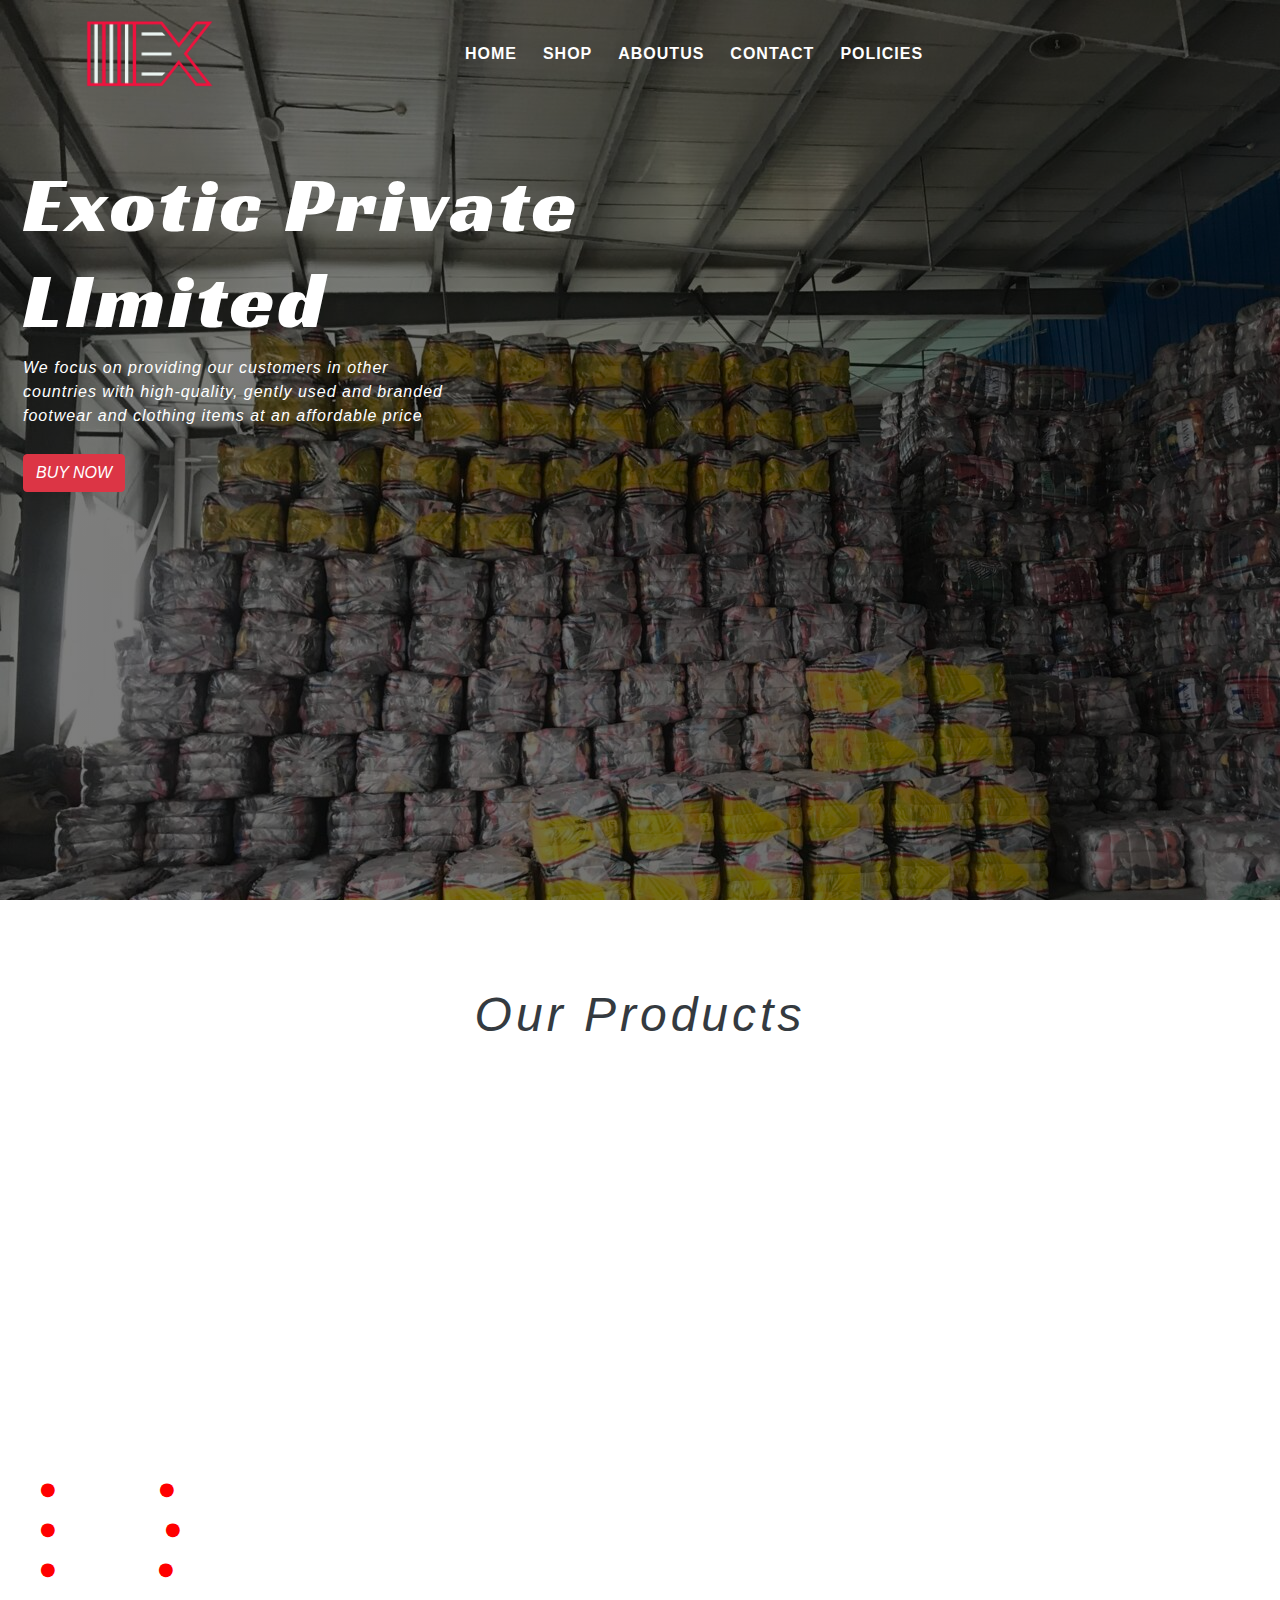
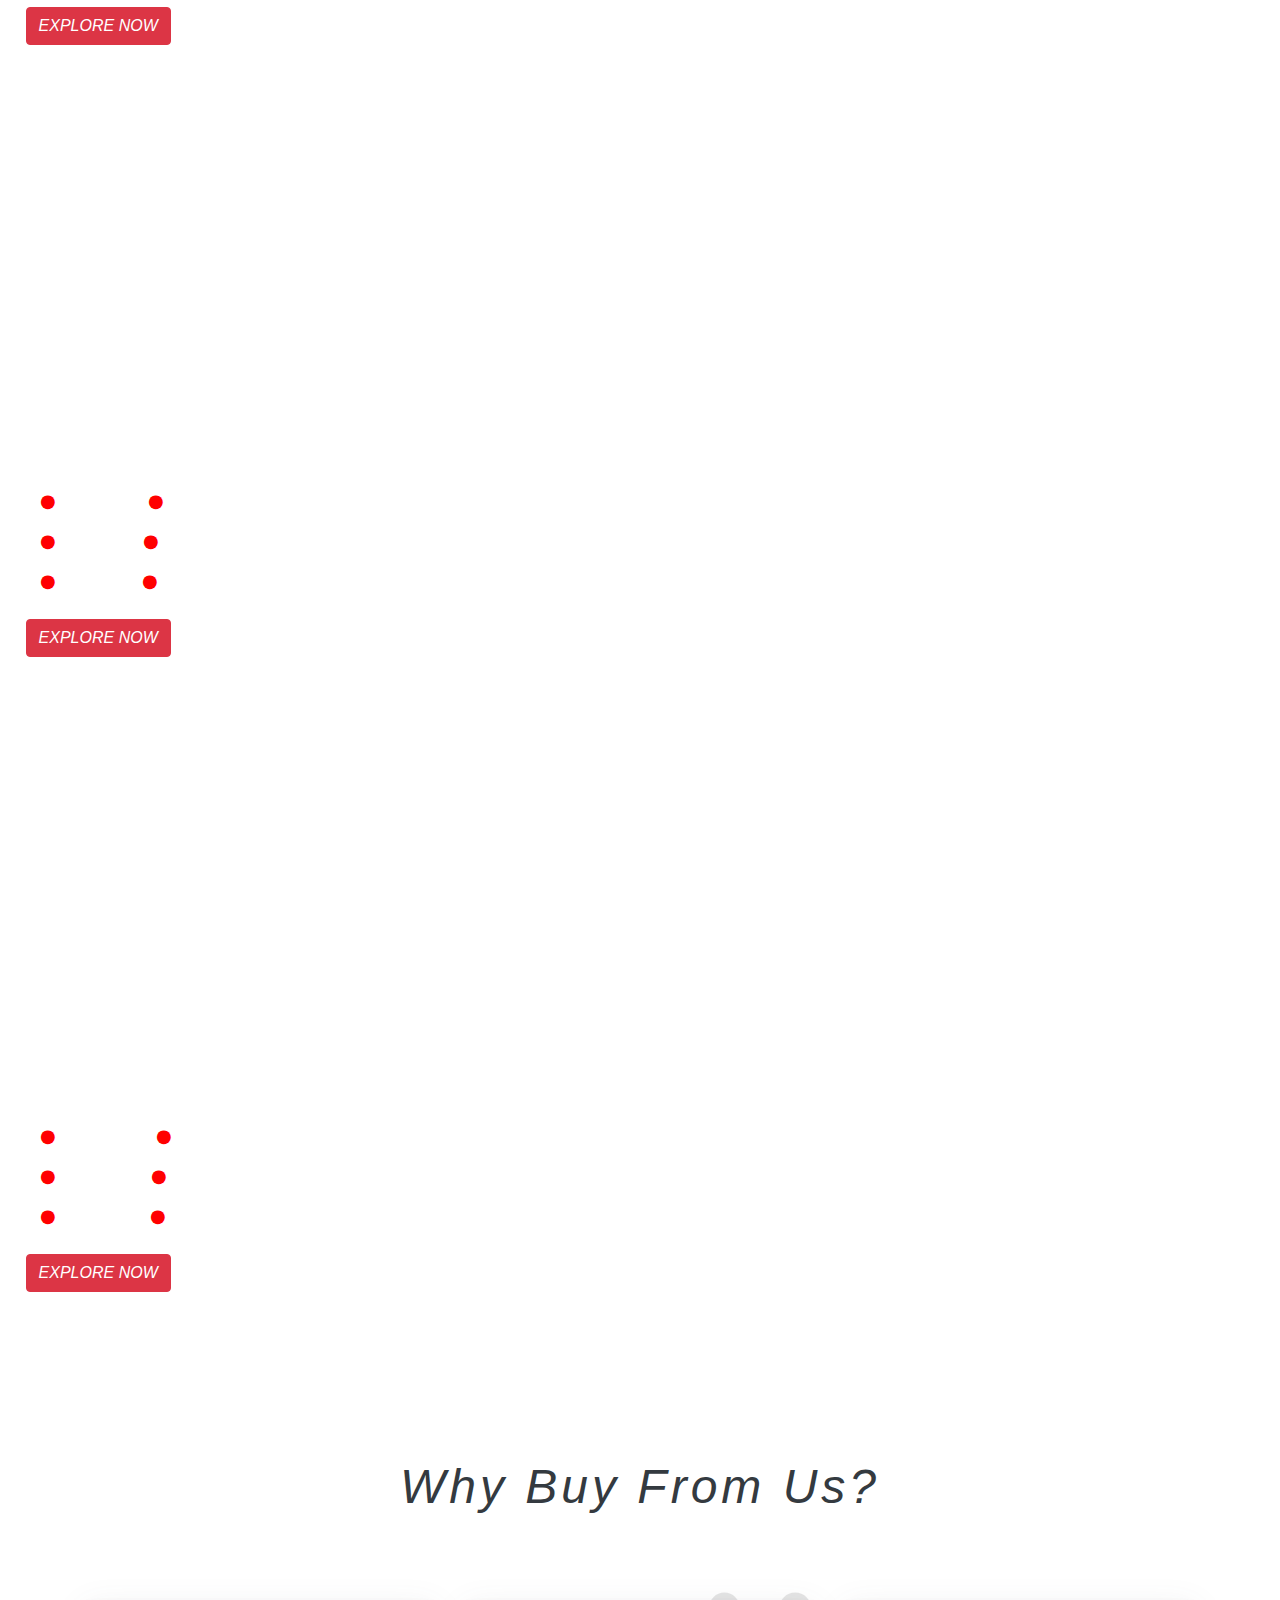
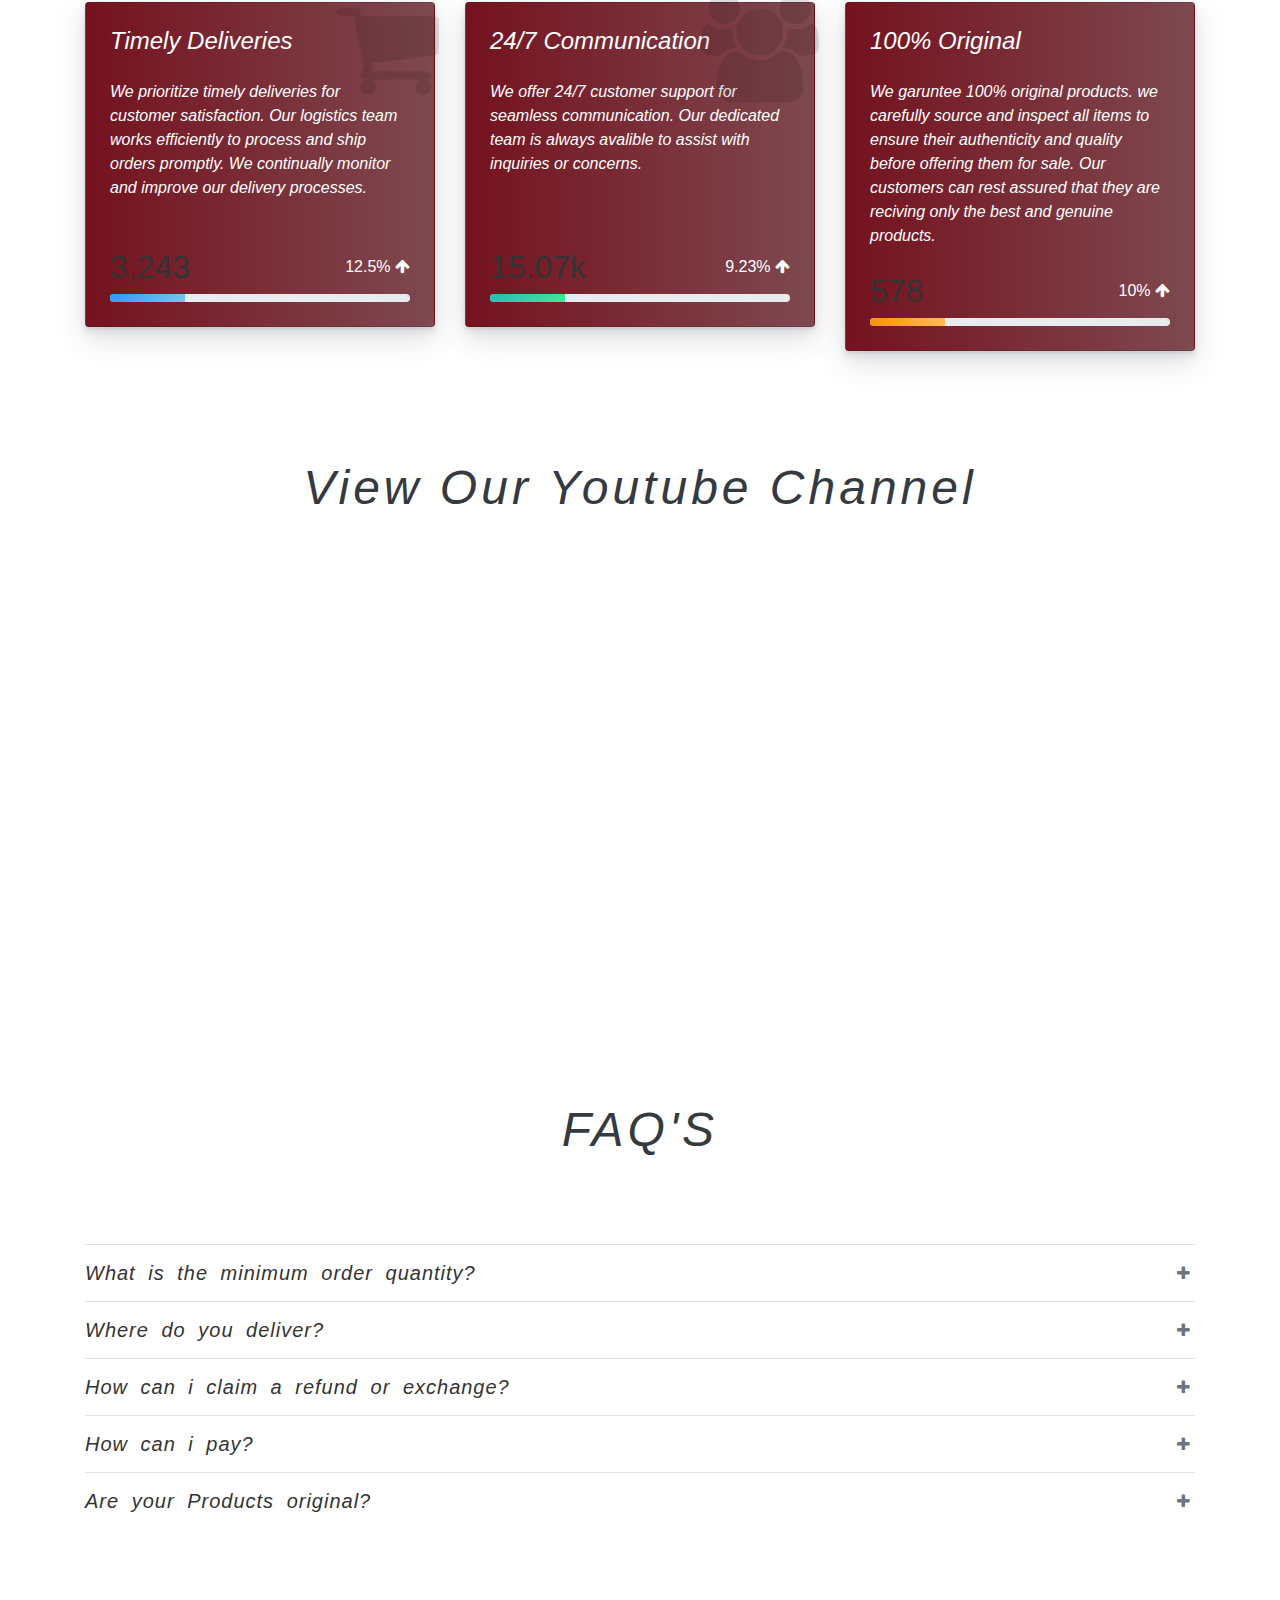
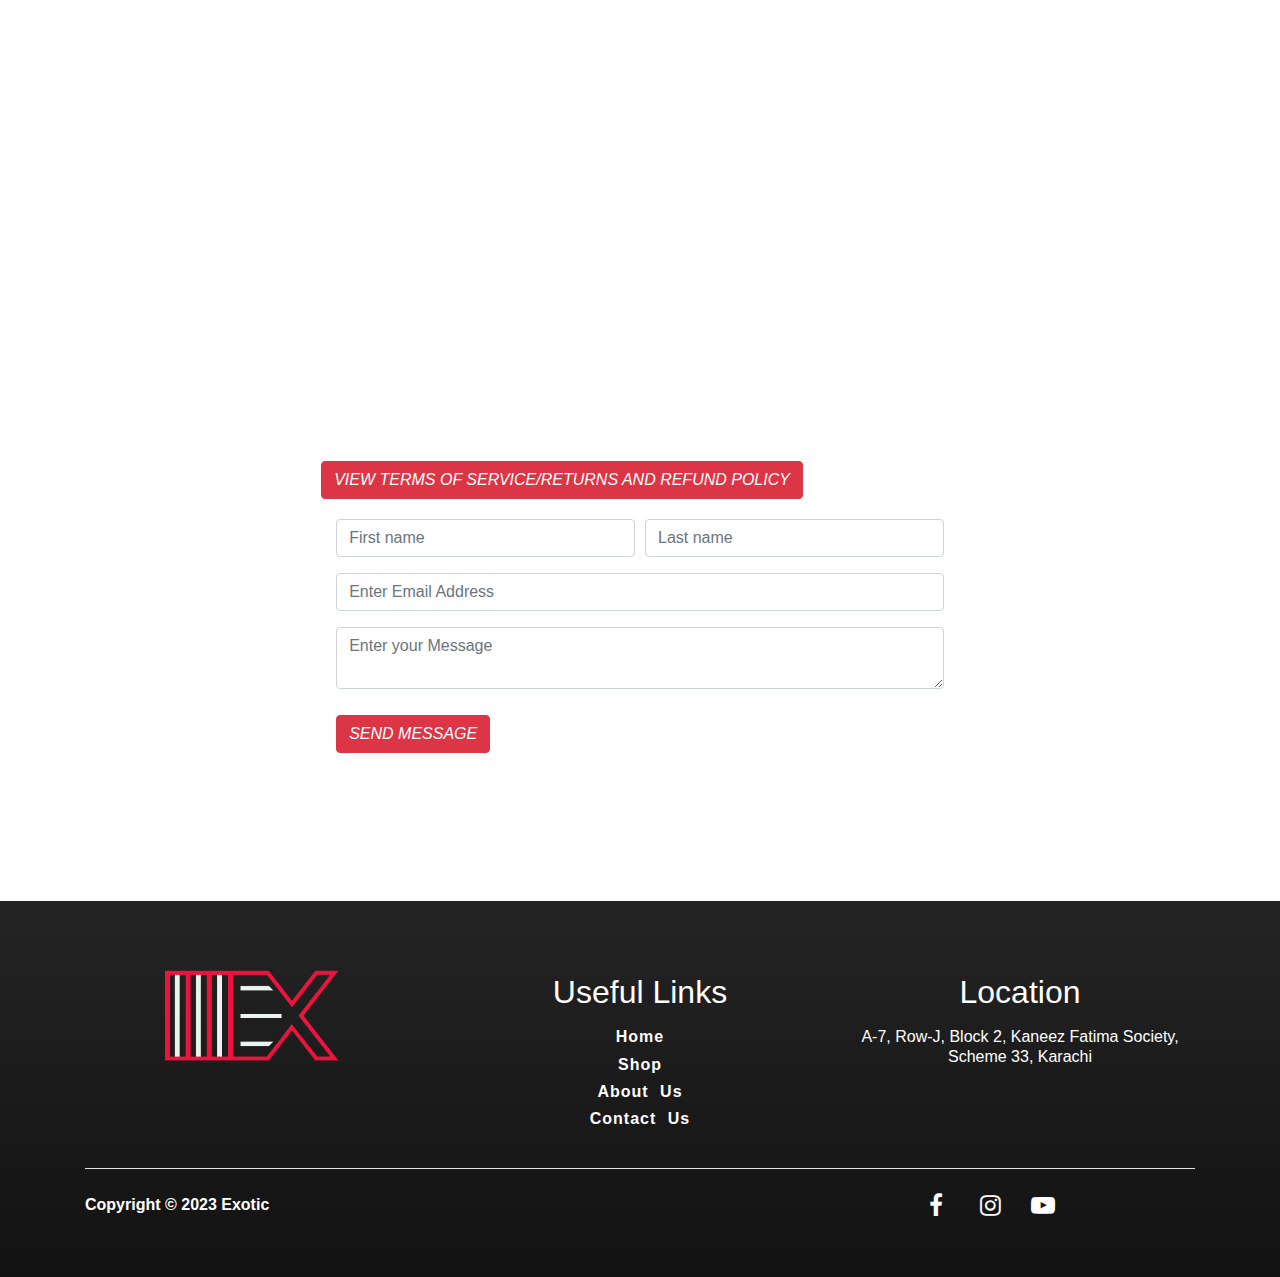
<file: index.html>
<!DOCTYPE html>
<html lang="en">

<head>
    <meta charset="UTF-8">
    <meta name="viewport" content="width=device-width, initial-scale=1.0">
    <link rel="icon" type="image/png" href="./assets/images/logo.png" />
    <title>Home-Exotic</title>

    <link rel="stylesheet" href="./assets/css/style.css">
  

    <link rel="stylesheet" href="https://stackpath.bootstrapcdn.com/bootstrap/4.4.1/css/bootstrap.min.css"
        integrity="sha384-Vkoo8x4CGsO3+Hhxv8T/Q5PaXtkKtu6ug5TOeNV6gBiFeWPGFN9MuhOf23Q9Ifjh" crossorigin="anonymous">
  
    <link rel="stylesheet" href="https://stackpath.bootstrapcdn.com/font-awesome/4.7.0/css/font-awesome.css">
    
    <script src="https://code.jquery.com/jquery-3.4.1.slim.min.js"
        integrity="sha384-J6qa4849blE2+poT4WnyKhv5vZF5SrPo0iEjwBvKU7imGFAV0wwj1yYfoRSJoZ+n"
        crossorigin="anonymous"></script>
    <script src="https://cdn.jsdelivr.net/npm/popper.js@1.16.0/dist/umd/popper.min.js"
        integrity="sha384-Q6E9RHvbIyZFJoft+2mJbHaEWldlvI9IOYy5n3zV9zzTtmI3UksdQRVvoxMfooAo"
        crossorigin="anonymous"></script>
    <script src="https://stackpath.bootstrapcdn.com/bootstrap/4.4.1/js/bootstrap.min.js"
        integrity="sha384-wfSDF2E50Y2D1uUdj0O3uMBJnjuUD4Ih7YwaYd1iqfktj0Uod8GCExl3Og8ifwB6"
        crossorigin="anonymous"></script>
</head>

<body>

    <div class="bgimg">
        <!-- <div class="overlay"></div> -->
        <nav class="navbar navbar-expand-md  navbar-dark py-3">
            <div class="container navbar-container">
                <a href="#top" class="navbar-brand">
                    <img src="./assets/images/logo.png" style="width: 130px; height: auto;" alt="Website Logo" class="logo" />
                </a>

                <!-- Toggler/collapsibe Button -->
                <button class="navbar-toggler icon" type="button" data-toggle="collapse"
                    data-target="#collapsibleNavbar">
                    <span class="navbar-toggler-icon"></span>
                </button>

                <!-- Navbar links -->
                <div class="collapse navbar-collapse justify-content-center pr-5" id="collapsibleNavbar">
                    <ul class=" navbar-nav">
                        <li class="nav-item">
                            <a class="nav-link headings font-weight-bold" href="./index.html">HOME</a>
                        </li>
                        <li class="nav-item">
                            <a class="nav-link headings font-weight-bold" href="./shop.html">SHOP</a>
                        </li>
                        <li class="nav-item">
                            <a class="nav-link headings font-weight-bold" href="./about-us.html">ABOUTUS</a>
                        </li>
                        <li class="nav-item">
                            <a class="nav-link headings font-weight-bold" href="./contact.html">CONTACT</a>
                        </li>
                        <li class="nav-item">
                            <a class="nav-link headings font-weight-bold" href="./policies.html">POLICIES</a>
                        </li>
                    </ul>
                </div>
        </nav>
       <div class="container d-flex flex-column justify-content-start align-items-start text-white h-100 mx-2 my-5">
            <h1 class="main-heading racing-sans-font">Exotic Private <br> LImited</h1>
            <p class="text">We focus on providing our customers in other <br> countries with high-quality, gently used
                and branded <br> footwear and clothing items at an affordable price</p>
            <button type="button" class="btn btn-danger"><span>BUY NOW</span></button>
        </div>
    </div>
    
    
    <!-- White Our Products -->
    <div class="container bg-white d-flex vh-50 align-items-center justify-content-center my-5 py-2">
        <h1 class="text-dark product-heading">Our Products</h1>
    </div>
    <!-- Sneakers -->
    <section class="parallax-1">
        <div class="container-sneaker d-flex flex-column justify-content-start align-items-start text-white h-100">
            <h1 class="head-of-sneaker">Sneakers</h1>
            <p class="text-of-sneaker">We speacialize in offering pre-loved original sneakers at affordable <br> prices.
                We carefully curate a diverse selection of authentic, high- <br>quality sneakers from top brands. Our
                team of experts ensures that <br> each pair meets strict standards for authenticity and condition, so
                <br> customers can purchase with confiddence.
            </p>
            <div class="container mx-0">
                <ul class="list-inline custom-list">
                    <li class="list-inline-item text mr-4"><i class="fa fa-circle"></i>Adidas</li>
                    <li class="list-inline-item text ml-3"><i class="fa fa-circle"></i>Asics</li>
                </ul>
                <ul class="list-inline custom-list">
                    <li class="list-inline-item text mr-5"><i class="fa fa-circle"></i>NIke</li>
                    <li class="list-inline-item text ml-3"><i class="fa fa-circle"></i>Solomon</li>
                </ul>
                <ul class="list-inline custom-list">
                    <li class="list-inline-item text mr-4"><i class="fa fa-circle"></i>Puma</li>
                    <li class="list-inline-item text ml-4"><i class="fa fa-circle"></i>Huka</li>
                </ul>
            </div>
            
            <button type="button" class="btn btn-danger mt-2 fs-5"><span>EXPLORE NOW</span></button>
        </div>
    </section>

    <!-- Soccer Cleats -->
    <section class="parallax-2">
        <div class="container-sneaker d-flex flex-column justify-content-start align-items-start text-white h-100">
            <h1 class="head-of-sneaker">Soccer Cleats</h1>
            <p class="text-of-sneaker">We provide a unique selection of authentic pre-owned football <br> cleats that
                are sure to be elivate players performance on field. Our <br> collection features top brands and
                includes a variety of colors and <br> designs to meet the needs of everyone</p>
                <div class="container mx-0">
                    <ul class="list-inline custom-list">
                        <li class="list-inline-item text mr-5"><i class="fa fa-circle"></i>Nike</li>
                        <li class="list-inline-item text"><i class="fa fa-circle"></i>Kipsta</li>
                    </ul>
                    <ul class="list-inline custom-list">
                        <li class="list-inline-item text mr-4"><i class="fa fa-circle"></i>Adidas</li>
                        <li class="list-inline-item text"><i class="fa fa-circle"></i>Underarmour</li>
                    </ul>
                    <ul class="list-inline custom-list">
                        <li class="list-inline-item text mr-4"><i class="fa fa-circle"></i>Puma</li>
                        <li class="list-inline-item text ml-2"><i class="fa fa-circle"></i>Socny</li>
                    </ul>
                </div>
            <button type="button" class="btn btn-danger mt-2 fs-5"><span>EXPLORE NOW</span></button>
        </div>
    </section>


    <!-- Grippers -->
    <section class="parallax-3">
        <div class="container-sneaker d-flex flex-column justify-content-start align-items-start text-white h-100">
            <h1 class="head-of-sneaker">Grippers</h1>
            <p class="text-of-sneaker">We offer a diverse collection of authentic,pre-owned grip sneakers <br> for
                sports enthusiasts. We understand the importance of having <br> the right gear for any sports which is
                why we handpick each pair to <br> ensure they meet our high standards for authenticity, quality and <br>
                performancee</p>
                <div class="container mx-0">
                    <ul class="list-inline custom-list">
                        <li class="list-inline-item text mr-5"><i class="fa fa-circle"></i>Nike</li>
                        <li class="list-inline-item text ml-2"><i class="fa fa-circle"></i>Kipsta</li>
                    </ul>
                    <ul class="list-inline custom-list">
                        <li class="list-inline-item text mr-4"><i class="fa fa-circle"></i>Adidas</li>
                        <li class="list-inline-item text ml-2"><i class="fa fa-circle"></i>Murcureal</li>
                    </ul>
                    <ul class="list-inline custom-list">
                        <li class="list-inline-item text mr-4"><i class="fa fa-circle"></i>Puma</li>
                        <li class="list-inline-item text ml-3"><i class="fa fa-circle"></i>
                            Underarmour</li>
                    </ul>
                </div>
            <button type="button" class="btn btn-danger mt-2 fs-5"><span>EXPLORE NOW</span></button>
        </div>
    </section>

    <!-- Why Choose Us Heading -->
    <div class="container bg-white d-flex vh-50 align-items-center justify-content-center my-2">
        <h1 class="text-dark product-heading">Why Buy From Us?</h1>
    </div>

    <!-- Why choose us cards -->
    <div class="container my-5">
        <div class="row ">
            <div class="col-xl-4 col-lg-4">
                <div class="card l-bg-cherry">
                    <div class="card-statistic-3 p-4">
                        <div class="card-icon card-icon-large"><i class="fas fa-shopping-cart"></i></div>
                        <div class="mb-4">
                            <h5 class="card-title mb-0">Timely Deliveries</h5>
                        </div>
                        <div class="card-text mb-4 align-items-start justify-content-center">
                            <p>We prioritize timely deliveries for customer satisfaction. Our logistics team works
                                efficiently to process and ship orders promptly. We continually monitor and improve our
                                delivery processes.</p>
                        </div>
                        <br>
                        <div class="row align-items-center mb-2 d-flex">
                            <div class="col-8">
                                <h2 class="d-flex align-items-center mb-0">
                                    3,243
                                </h2>
                            </div>
                            <div class="col-4 text-right">
                                <span>12.5% <i class="fa fa-arrow-up"></i></span>
                            </div>
                        </div>
                        <div class="progress mt-1 " data-height="8" style="height: 8px;">
                            <div class="progress-bar l-bg-cyan" role="progressbar" data-width="25%" aria-valuenow="25"
                                aria-valuemin="0" aria-valuemax="100" style="width: 25%;"></div>
                        </div>
                    </div>
                </div>
            </div>
            <div class="col-xl-4 col-lg-4">
                <div class="card l-bg-cherry">
                    <div class="card-statistic-3 p-4">
                        <div class="card-icon card-icon-large"><i class="fas fa-users"></i></div>
                        <div class="mb-4">
                            <h5 class="card-title mb-0">24/7 Communication</h5>
                        </div>
                        <div class="card-text mb-4 align-items-start justify-content-center">
                            <p>We offer 24/7 customer support for seamless communication. Our dedicated team is always
                                avalible to assist with inquiries or concerns.</p>
                        </div>
                        <br> <br>
                        <div class="row align-items-center mb-2 d-flex">
                            <div class="col-8">
                                <h2 class="d-flex align-items-center mb-0">
                                    15.07k
                                </h2>
                            </div>
                            <div class="col-4 text-right">
                                <span>9.23% <i class="fa fa-arrow-up"></i></span>
                            </div>
                        </div>
                        <div class="progress mt-1 " data-height="8" style="height: 8px;">
                            <div class="progress-bar l-bg-green" role="progressbar" data-width="25%" aria-valuenow="25"
                                aria-valuemin="0" aria-valuemax="100" style="width: 25%;"></div>
                        </div>
                    </div>
                </div>
            </div>
            <div class="col-xl-4 col-lg-4">
                <div class="card l-bg-cherry">
                    <div class="card-statistic-3 p-4">
                        <div class="card-icon card-icon-large"><i class="fas fa-ticket-alt"></i></div>
                        <div class="mb-4">
                            <h5 class="card-title mb-0">
                                100% Original</h5>
                        </div>
                        <div class="card-text mb-4 align-items-start justify-content-center">
                            <p>We garuntee 100% original products. we carefully source and inspect all items to ensure
                                their authenticity and quality before offering them for sale. Our customers can rest
                                assured that they are reciving only the best and genuine products.</p>
                        </div>
                        <div class="row align-items-center mb-2 d-flex">
                            <div class="col-8">
                                <h2 class="d-flex align-items-center mb-0">
                                    578
                                </h2>
                            </div>
                            <div class="col-4 text-right">
                                <span>10% <i class="fa fa-arrow-up"></i></span>
                            </div>
                        </div>
                        <div class="progress mt-1 " data-height="8" style="height: 8px;">
                            <div class="progress-bar l-bg-orange" role="progressbar" data-width="25%" aria-valuenow="25"
                                aria-valuemin="0" aria-valuemax="100" style="width: 25%;"></div>
                        </div>
                    </div>
                </div>
            </div>
        </div>
    </div>

    <!-- Youtube video heading -->
    <div class="container bg-white d-flex vh-50 align-items-center justify-content-center my-2">
        <h1 class="text-dark product-heading">View Our Youtube Channel</h1>
    </div>
    <!-- Youtube Video link -->
    <div class="video-container mx-auto" style="width: 80%;">
        <iframe width="100%" height="100%" src="https://www.youtube.com/embed/_DRnCyuF5z0?si=RCdBxz2SfOqNmOk6"
            title="YouTube video player" frameborder="0"
            allow="accelerometer; autoplay; clipboard-write; encrypted-media; gyroscope; picture-in-picture; web-share"
            allowfullscreen></iframe>
    </div>

    <!-- Youtube video heading -->
    <div class="container bg-white d-flex vh-50 align-items-center justify-content-center my-2">
        <h1 class="text-dark product-heading">FAQ'S</h1>
    </div>


    <!-- faq section -->
      <section class="container my-5" id="maincontent">
        <section id="accordion">
          <a class="py-3 d-block h-100 w-100 position-relative z-index-1 pr-1 text-secondary border-top" aria-controls="faq-17" aria-expanded="false" data-toggle="collapse" href="#faq-17" role="button">
            <div class="position-relative">
              <h2 class="h5 faq m-0 pr-3">
                What is the minimum order quantity?
              </h2>
              <div class="position-absolute top-0 right-0 h-100 d-flex align-items-center">
                <i class="fa fa-plus"></i>
              </div>
            </div>
          </a>
          <div class="collapse" id="faq-17" style="">
            <div class="card card-body border-0 p-0 faq">
              <p>The minimum order qunatity is 10Kg or 20 pairs depending on the category.</p>
    
            </div>
          </div>
    
          <a class="py-3 d-block h-100 w-100 position-relative z-index-1 pr-1 text-secondary border-top" aria-controls="faq-18" aria-expanded="false" data-toggle="collapse" href="#faq-18" role="button">
            <div class="position-relative">
              <h2 class="h5 faq m-0 pr-3">
                Where do you deliver?
              </h2>
              <div class="position-absolute top-0 right-0 h-100 d-flex align-items-center">
                <i class="fa fa-plus"></i>
              </div>
            </div>
          </a>
          <div class="collapse" id="faq-18" style="">
            <div class="card card-body border-0 p-0 faq">
              <p>we deliver all across Pakistan and also internationaly upon clients request</p>
              <p>
              </p>
            </div>
          </div>
    
          <a class="py-3 d-block h-100 w-100 position-relative z-index-1 pr-1 text-secondary border-top" aria-controls="faq-19" aria-expanded="false" data-toggle="collapse" href="#faq-19" role="button">
            <div class="position-relative">
              <h2 class="h5 faq m-0 pr-3">
                How can i claim a refund or exchange?
              </h2>
              <div class="position-absolute top-0 right-0 h-100 d-flex align-items-center">
                <i class="fa fa-plus"></i>
              </div>
            </div>
          </a>
          <div class="collapse" id="faq-19" style="">
            <div class="card card-body border-0 p-0 faq">
              <p>You can claim a return or refund by contacting us on our given email or phone number</p>
              <p>
              </p>
            </div>
          </div>
    
          <a class="py-3 d-block h-100 w-100 position-relative z-index-1 pr-1 text-secondary  border-top" aria-controls="faq-20" aria-expanded="false" data-toggle="collapse" href="#faq-20" role="button">
            <div class="position-relative">
              <h2 class="h5 faq m-0 pr-3">
                How can i pay?
              </h2>
              <div class="position-absolute top-0 right-0 h-100 d-flex align-items-center">
                <i class="fa fa-plus"></i>
              </div>
            </div>
          </a>
          <div class="collapse" id="faq-20">
            <div class="card card-body border-0 p-0 faq">
              <p>You can pay by either cash on delivery or direct bank transfer!</p>
              <p>
              </p>
            </div>
          </div>
    
          <a class="py-3 d-block h-100 w-100 position-relative z-index-1 pr-1 text-secondary  border-top" aria-controls="faq-21" aria-expanded="false" data-toggle="collapse" href="#faq-21" role="button">
            <div class="position-relative">
              <h2 class="h5 faq m-0 pr-3">
                Are your Products original?
              </h2>
              <div class="position-absolute top-0 right-0 h-100 d-flex align-items-center">
                <i class="fa fa-plus"></i>
              </div>
            </div>
          </a>
          <div class="collapse" id="faq-21">
            <div class="card card-body border-0 p-0 faq h-4">
              <p>Yes! our products are 100% original and are thoroughly inspected for thier originality</p>
              <p>
              </p>
            </div>
          </div>
        </section>
      </section>

        <!-- Have a question in mind-->
    <section class="parallax-4">
        <div class="container-sneaker d-flex flex-column justify-content-center align-items-center text-white h-100">
             <!-- Contact us -->
    <div class="bgimg2">
        <div class="headerset">
            <h1 class="my-5 text-center contact-about main-heading" style="font-size: 3rem;">Have a question in mind?</h1>
            <div class="justify-content-start align-items-start">
            <p class="text">Still not clear? Just contact us and we will clarify all your question and querie</p>
            <p>Keep in mind the following details</p>
            <ul class="">
                <li>Products bought from us are refundable</li>
                <li>Products bought from us can exchanged</li>
                <li>minimum order quantity is 5kg</li>
                <li>Shipping cost will be charged on the customer</li>
            </ul>
            <button type="button" class="btn btn-danger margin-bottom"><span>VIEW TERMS OF SERVICE/RETURNS AND REFUND POLICY</span></button>
        </div>
            <!-- form -->
            <div class="container form-div">
                <form class="mx-auto">
                    <div class="form-row">
                        <div class="form-group col-md-6">
                            <input type="text" class="form-control form-style" id="inputEmail4"
                                placeholder="First name">
                        </div>
                        <div class="form-group col-md-6">
                            <input type="text" class="form-control form-style" id="inputPassword4"
                                placeholder="Last name">
                        </div>
                    </div>
                    <div class="form-group">
                        <input type="email" class="form-control form-style" id="inputAddress"
                            placeholder="Enter Email Address">
                    </div>
                    <div class="form-group">
                        <textarea type="text" class="form-control form-style" id="inputAddress2"
                            placeholder="Enter your Message"></textarea>
                    </div>
                    <button type="button" class="btn btn-danger margin-bottom"><span>SEND MESSAGE</span></button>
                </form>
            </div>
            <!-- /// -->
        </div>
    </section>
  
        </div>
    </div>
    </div>



     <!-- ///////// -->
     <div class="bgimg3">
        <div class="overlay2"></div>

        <div class="headerset-one py-5">
            <div class="container footer">
                <div class="row ">
                    <div class="col-sm-12 col-md-4 py-3 text-center">
                        <a href="#top" class="navbar-brand">
                            <img src="./assets/images/logo.png" style="width: 180px; height: auto;" alt="Website Logo"
                                class="logo" />
                        </a>
                    </div>

                    <div class="col-sm-12 col-md-4 alllinks py-3 text-center">
                        <h2 class="py-2 text-white">Useful Links</h2>
                        <h6><a href="./index.html" class="text-white">Home</a></h6>
                        <h6><a href="./shop.html" class="text-white">Shop</a></h6>
                        <h6><a href="./about-us.html" class="text-white">About Us</a></h6>
                        <h6><a href="./contact.html" class="text-white">Contact Us</a></h6>
                    </div>

                    <div class="col-sm-12 col-md-4 py-3 text-center">
                        <h2 class="py-2 text-white">Location</h2>
                        <h6 class="text-white">A-7, Row-J, Block 2, Kaneez Fatima Society, Scheme 33, Karachi</h6>
                    </div>

                </div>

                <div>
                    <hr class="line text-white" />
                </div>



                <div class="row py-2">
                    <div class="container">
                        <div class="row">
                            <div class="col-6 col-md-9 font-weight-bold text-white">
                                Copyright © 2023 Exotic
                            </div>
                            <div class="col-6 col-md-3 px-1">
                                <div class="row">
                                    <div class="col-2">
                                        <a href="https://www.facebook.com/ex0tlc" target="_blank"><i
                                                class="fa fa-facebook social-icons"
                                                style="font-size:24px ; color: white;"></i></a>
                                    </div>
                                    <div class="col-2">
                                        <a href="https://www.instagram.com/ex0ticpk/" target="_blank"> <i
                                                class="fa fa-instagram social-icons"
                                                style="font-size:24px; color: white;"></i></a>
                                    </div>
                                    <div class="col-2">
                                        <a href="https://www.youtube.com/@exoticprivatelimited" target="_blank"><i
                                                class="fa fa-youtube-play social-icons"
                                                style="font-size:24px; color: white;"></i></a>
                                    </div>
                                </div>

                            </div>
                        </div>
                    </div>

                </div>

            </div>
        </div>
</body>

</html>
</file>
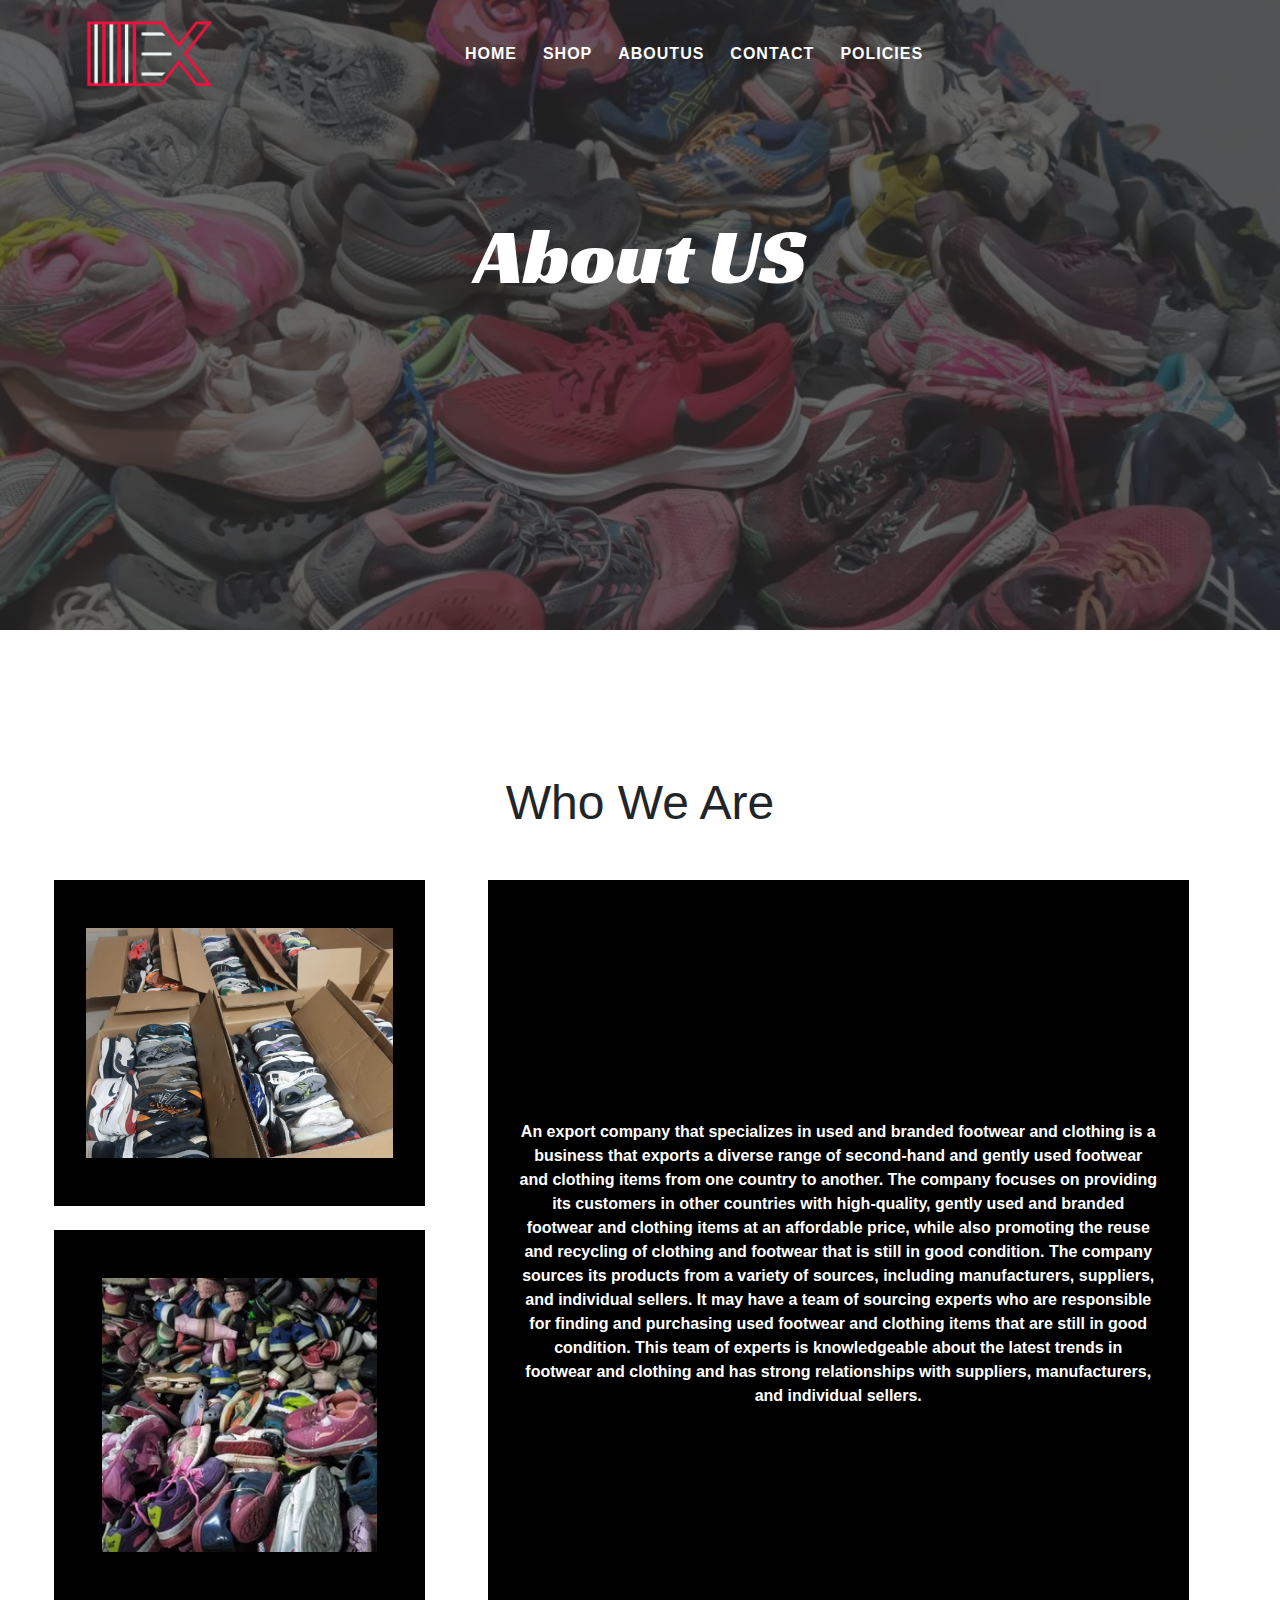
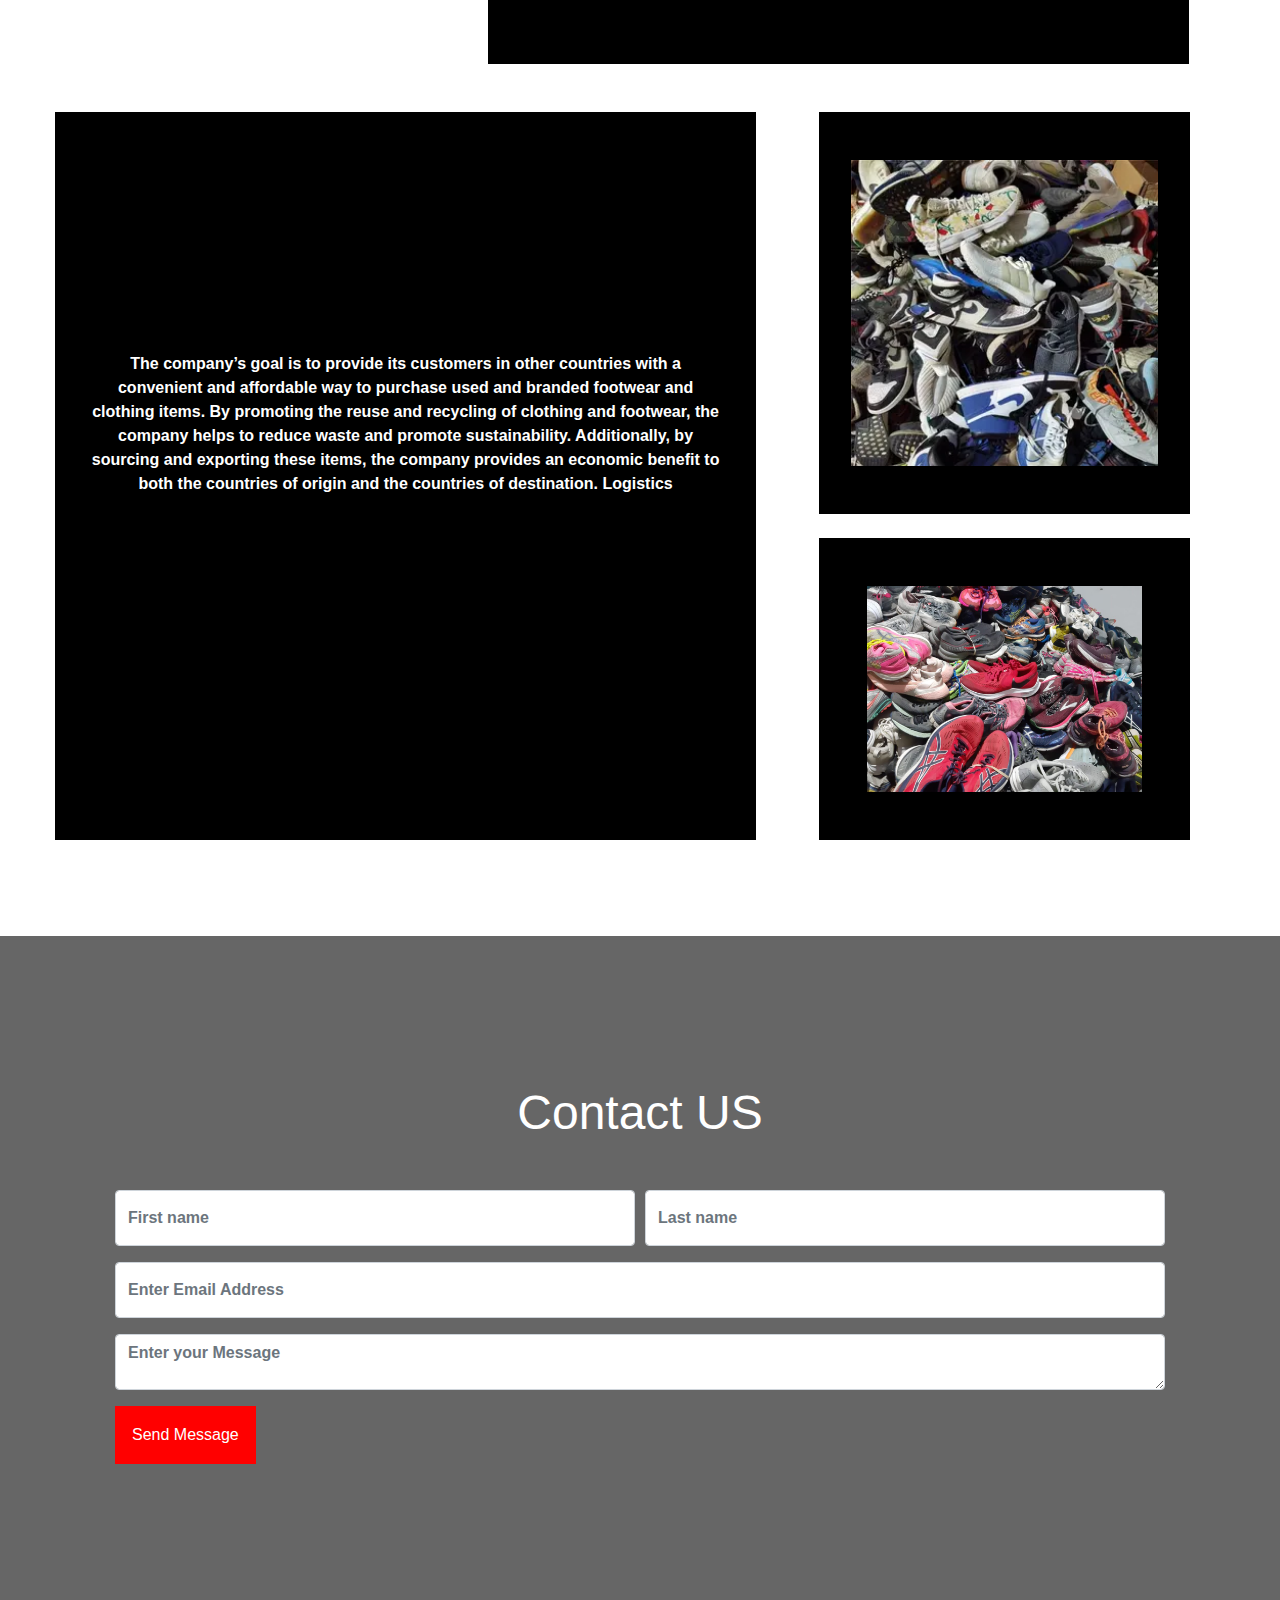
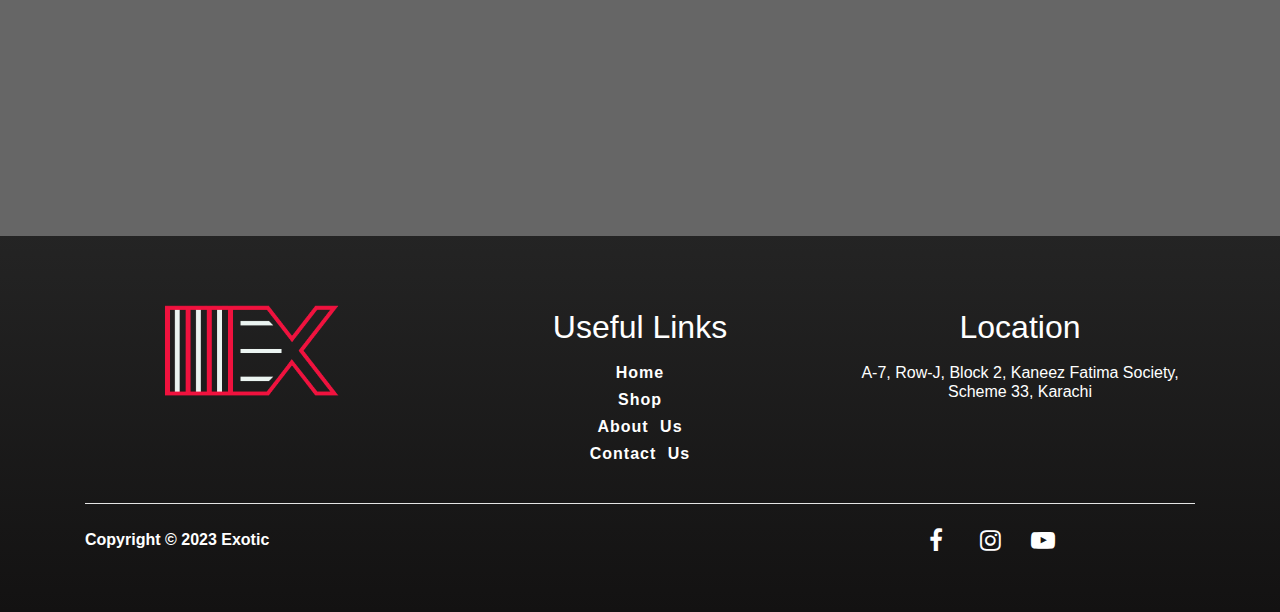
<file: about-us.html>
<!DOCTYPE html>
<html lang="en">

<head>
    <meta charset="UTF-8">
    <meta name="viewport" content="width=device-width, initial-scale=1.0">
    <link rel="icon" type="image/png" href="./assets/images/logo.png" />
    <title>About Us-Exotic</title>
    <link rel="stylesheet" href="./assets/css/about-us.css">
    <!-- Latest compiled and minified CSS -->
    <link rel="stylesheet" href="https://maxcdn.bootstrapcdn.com/bootstrap/4.5.2/css/bootstrap.min.css">

    <!-- jQuery library -->
    <script src="https://ajax.googleapis.com/ajax/libs/jquery/3.5.1/jquery.min.js"></script>

    <!-- Popper JS -->
    <script src="https://cdnjs.cloudflare.com/ajax/libs/popper.js/1.16.0/umd/popper.min.js"></script>

    <!-- Latest compiled JavaScript -->
    <script src="https://maxcdn.bootstrapcdn.com/bootstrap/4.5.2/js/bootstrap.min.js"></script>

    <link rel="stylesheet" href="https://cdnjs.cloudflare.com/ajax/libs/font-awesome/4.7.0/css/font-awesome.min.css">

</head>

<body>
    <div class="bgimg">
        <div class="overlay"></div>
        <nav class="navbar navbar-expand-md  navbar-dark py-3">
            <div class="container navbar-container">
                <a href="#top" class="navbar-brand">
                    <img src="./assets/images/logo.png" style="width: 130px; height: auto;" alt="Website Logo" class="logo" />
                </a>

                <!-- Toggler/collapsibe Button -->
                <button class="navbar-toggler icon" type="button" data-toggle="collapse"
                    data-target="#collapsibleNavbar">
                    <span class="navbar-toggler-icon"></span>
                </button>

                <!-- Navbar links -->
                <div class="collapse navbar-collapse justify-content-center pr-5" id="collapsibleNavbar">
                    <ul class=" navbar-nav">
                        <li class="nav-item">
                            <a class="nav-link headings font-weight-bold" href="./index.html">HOME</a>
                        </li>
                        <li class="nav-item">
                            <a class="nav-link headings font-weight-bold" href="./shop.html">SHOP</a>
                        </li>
                        <li class="nav-item">
                            <a class="nav-link headings font-weight-bold" href="./about-us.html">ABOUTUS</a>
                        </li>
                        <li class="nav-item">
                            <a class="nav-link headings font-weight-bold" href="./contact.html">CONTACT</a>
                        </li>
                        <li class="nav-item">
                            <a class="nav-link headings font-weight-bold" href="./policies.html">POLICIES</a>
                        </li>
                    </ul>
                </div>
        </nav>
        <div class="container text-center text-danger headerset id=top">
            <h1 class="racing-sans-font">About US</h1>
        </div>
    </div>

    <!-- Who we are -->
    <section class="m-3 my-5 py-5 text-center">
        <h1 class="my-5" style="font-size: 3rem;">Who We Are</h1>

        <!-- First container -->
        <div class="container-fluid base">
            <div class="row mx-2">

                <div class="col-lg-4 col-md-12 col-sm-12 mr-5">
                    <div class="box py-5 col-sm-12 col-12 boximage"><img src="./assets/images/box1.jpeg"
                            style="width: 90%; height: auto;" class="img-fluid" /></div>
                    <br>
                    <div class="box p-5 col-sm-12 col-12 boximage"><img src="./assets/images/box2.webp"
                            style="width: 100%; height: auto;" class="img-fluid" /></div>
                </div>

                <div class="col-lg-7 col-md-12 col-sm-12 col-12 bigbox">
                    <p class="px-3 font-weight-bold"> An export company that specializes in used and branded footwear
                        and clothing is a
                        business that
                        exports a diverse range of second-hand and gently used footwear and clothing items from one
                        country
                        to another. The company focuses on providing its customers in other countries with high-quality,
                        gently used and branded footwear and clothing items at an affordable price, while also promoting
                        the
                        reuse and recycling of clothing and footwear that is still in good condition. The company
                        sources
                        its products from a variety of sources, including manufacturers, suppliers, and individual
                        sellers.
                        It may have a team of sourcing experts who are responsible for finding and purchasing used
                        footwear
                        and clothing items that are still in good condition. This team of experts is knowledgeable about
                        the
                        latest trends in footwear and clothing and has strong relationships with suppliers,
                        manufacturers,
                        and individual sellers.</p>
                </div>
            </div>
        </div>


        <br><br>

        <!-- Second container -->
        <div class="container-fluid base">
            <div class="row mx-2">

                <div class="col-lg-7 col-md-12 col-sm-12 col-12 bigbox  mr-5 ml-3" id="bigbox">
                    <p class="px-3 font-weight-bold">
                        The company’s goal is to provide its customers in other countries with a convenient and
                        affordable way to purchase used and branded footwear and clothing items. By promoting the reuse
                        and recycling of clothing and footwear, the company helps to reduce waste and promote
                        sustainability. Additionally, by sourcing and exporting these items, the company provides an
                        economic benefit to both the countries of origin and the countries of destination. Logistics</p>
                </div>

                <div class="col-lg-4 col-md-12 col-sm-12">
                    <div class="box py-5 col-sm-12 col-12 boximage"><img src="./assets/images/box3.webp"
                            style="width: 90%; height: auto;" class="img-fluid" /></div>
                    <br>
                    <div class="box p-5 col-sm-12 col-12 boximage"><img src="./assets/images/box4.jpeg"
                            style="width: 100%; height: auto;" class="img-fluid" /></div>
                </div>
            </div>
        </div>

    </section>
    <!-- ////////////////// -->

    <!-- Contact us -->
    <div class="bgimg2">
        <div class="overlay"></div>
        <div class="headerset">
            <h1 class="my-5 text-center contact-about" style="font-size: 3rem;">Contact US</h1>
            <!-- form -->
            <div class="container form-div">
                <form class="mx-auto">
                    <div class="form-row">
                        <div class="form-group col-md-6">
                            <input type="text" class="form-control form-style" id="inputEmail4"
                                placeholder="First name">
                        </div>
                        <div class="form-group col-md-6">
                            <input type="text" class="form-control form-style" id="inputPassword4"
                                placeholder="Last name">
                        </div>
                    </div>
                    <div class="form-group">
                        <input type="email" class="form-control form-style" id="inputAddress"
                            placeholder="Enter Email Address">
                    </div>
                    <div class="form-group">
                        <textarea type="text" class="form-control form-style" id="inputAddress2"
                            placeholder="Enter your Message"></textarea>
                    </div>

                    <button type="submit" class="btn send-mess p-3">Send Message</button>
                </form>
            </div>
            <!-- /// -->
        </div>
    </div>
    <!-- ///////// -->
    <div class="bgimg3">
        <div class="overlay2"></div>

        <div class="headerset-one py-5">
            <div class="container footer">
                <div class="row ">
                    <div class="col-sm-12 col-md-4 py-3 text-center">
                        <a href="#top" class="navbar-brand">
                            <img src="./assets/images/logo.png" style="width: 180px; height: auto;" alt="Website Logo"
                                class="logo" />
                        </a>
                    </div>

                    <div class="col-sm-12 col-md-4 alllinks py-3 text-center">
                        <h2 class="py-2">Useful Links</h2>
                        <h6><a href="./index.html">Home</a></h6>
                        <h6><a href="./shop.html">Shop</a></h6>
                        <h6><a href="./about-us.html">About Us</a></h6>
                        <h6><a href="./contact.html">Contact Us</a></h6>
                    </div>

                    <div class="col-sm-12 col-md-4 py-3 text-center">
                        <h2 class="py-2">Location</h2>
                        <h6>A-7, Row-J, Block 2, Kaneez Fatima Society, Scheme 33, Karachi</h6>
                    </div>

                </div>

                <div>
                    <hr class="line" />
                </div>



                <div class="row py-2">
                    <div class="container">
                        <div class="row">
                            <div class="col-6 col-md-9 font-weight-bold">
                                Copyright © 2023 Exotic
                            </div>
                            <div class="col-6 col-md-3 px-1">
                                <div class="row">
                                    <div class="col-2">
                                        <a href="https://www.facebook.com/ex0tlc" target="_blank"><i
                                                class="fa fa-facebook social-icons"
                                                style="font-size:24px ; color: white;"></i></a>
                                    </div>
                                    <div class="col-2">
                                        <a href="https://www.instagram.com/ex0ticpk/" target="_blank"> <i
                                                class="fa fa-instagram social-icons"
                                                style="font-size:24px; color: white;"></i></a>
                                    </div>
                                    <div class="col-2">
                                        <a href="https://www.youtube.com/@exoticprivatelimited" target="_blank"><i
                                                class="fa fa-youtube-play social-icons"
                                                style="font-size:24px; color: white;"></i></a>
                                    </div>
                                </div>

                            </div>
                        </div>
                    </div>

                </div>

            </div>
        </div>

</body>

</html>
</file>
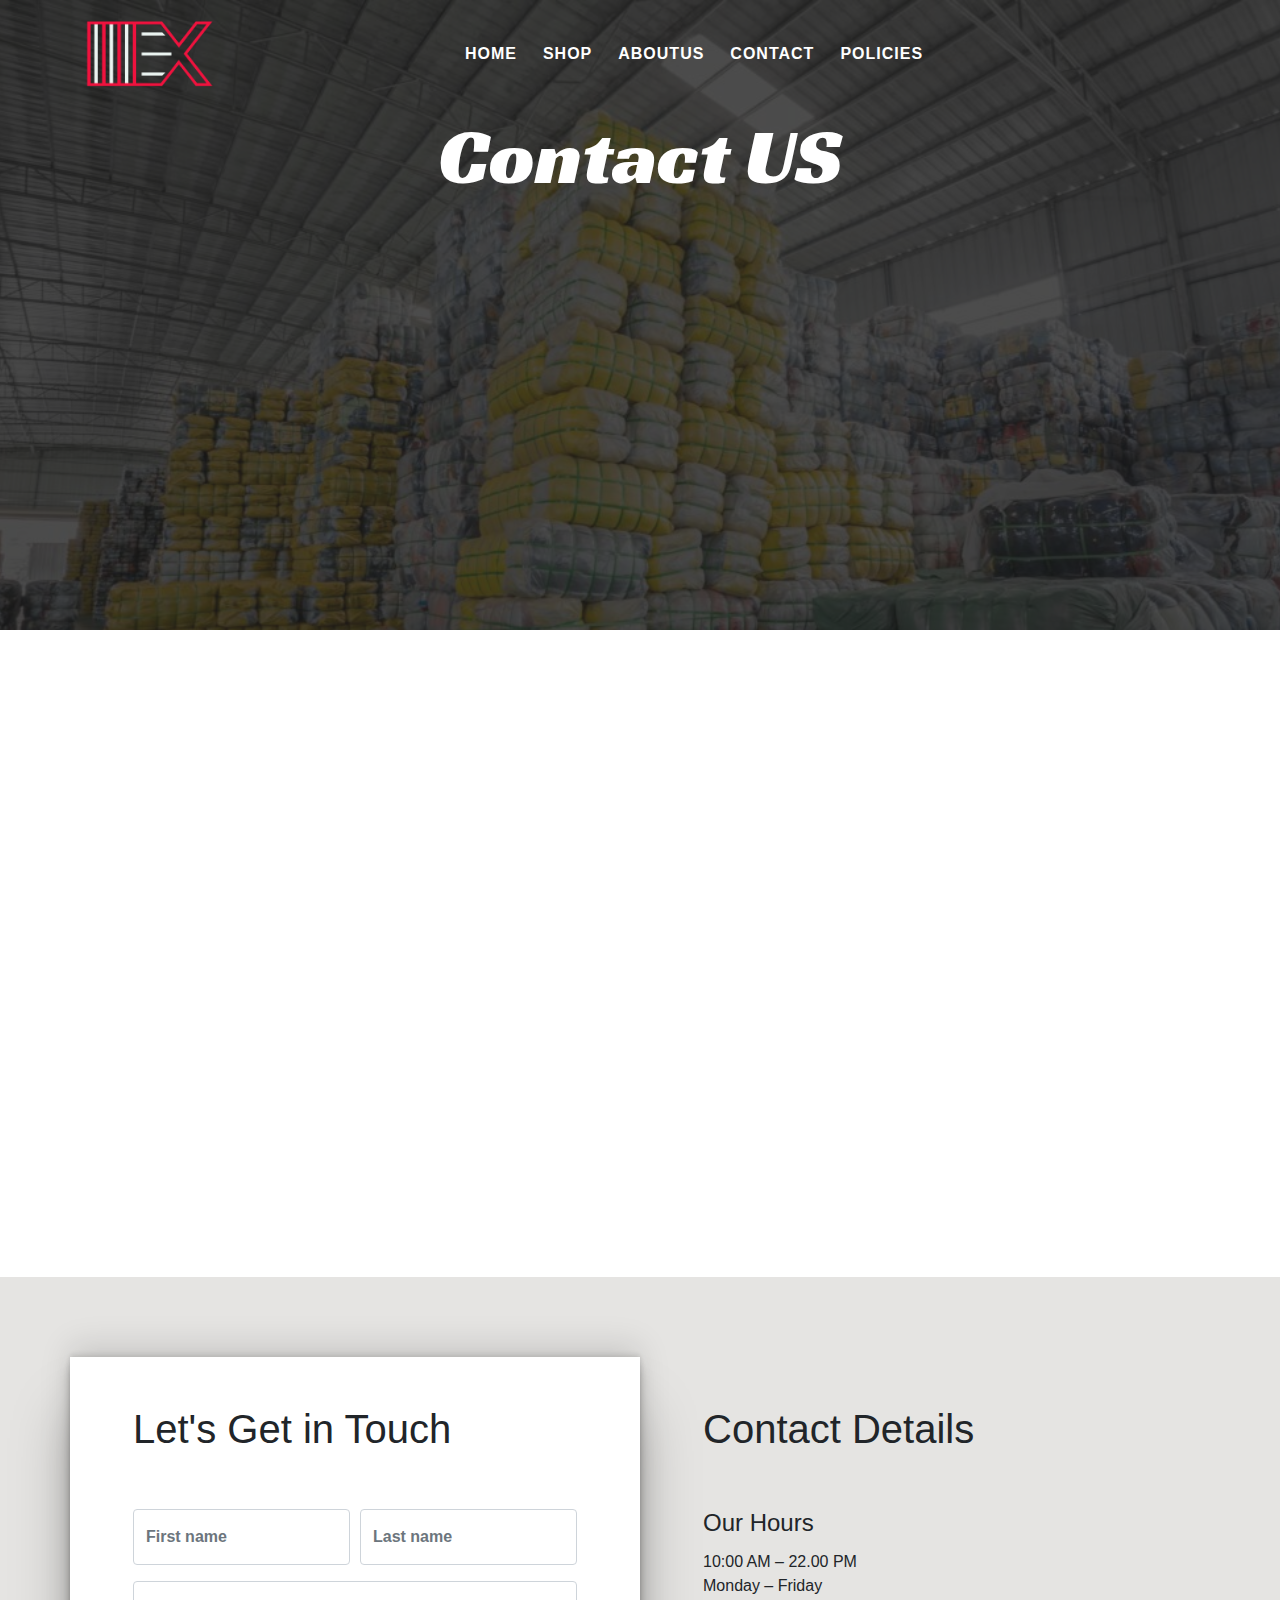
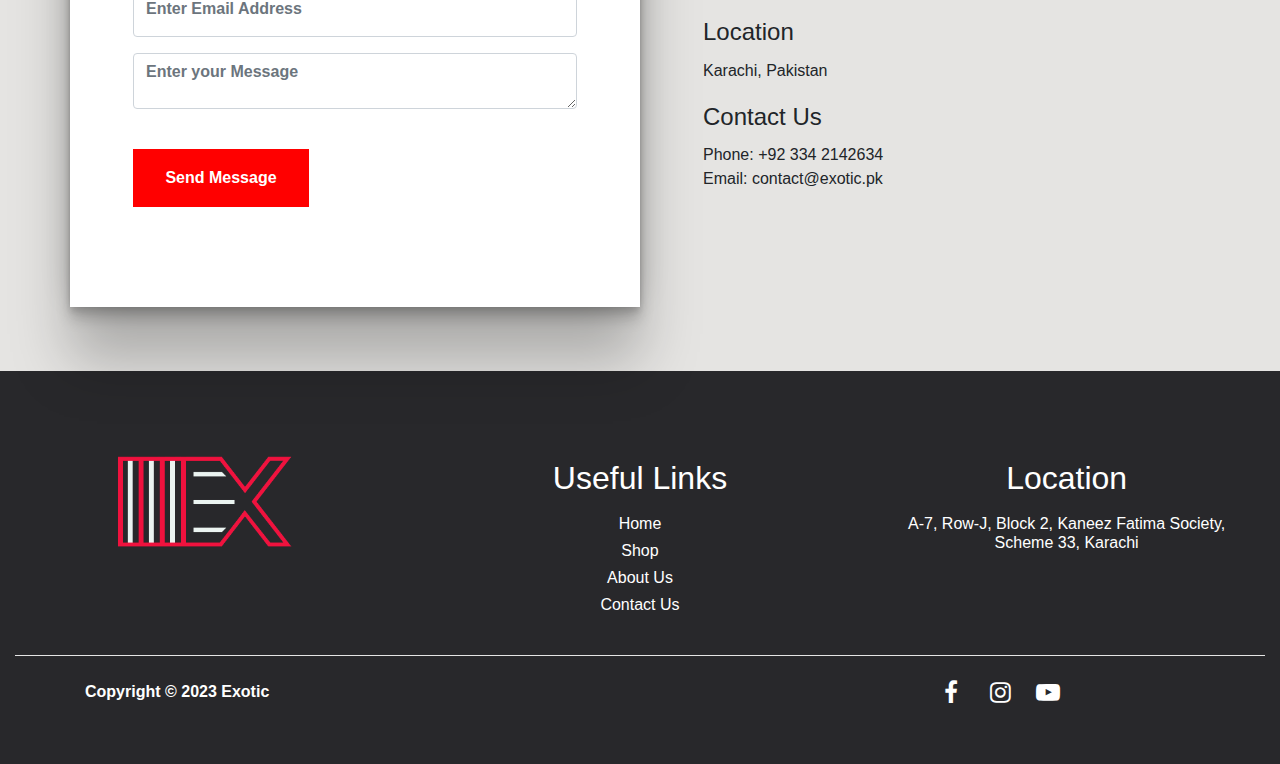
<file: contact.html>
<!DOCTYPE html>
<html lang="en">

<head>
    <meta charset="UTF-8">
    <meta name="viewport" content="width=device-width, initial-scale=1.0">
    <link rel="icon" type="image/png" href="./assets/images/logo.png" />
    <title>Contact Us-Exotic</title>
    <link rel="icon" type="image/png" href="./assets/images/logo.png" />
    <link rel="stylesheet" href="./assets/css/contact-style.css">
    <!-- Latest compiled and minified CSS -->
    <link rel="stylesheet" href="https://maxcdn.bootstrapcdn.com/bootstrap/4.5.2/css/bootstrap.min.css">

    <!-- jQuery library -->
    <script src="https://ajax.googleapis.com/ajax/libs/jquery/3.5.1/jquery.min.js"></script>

    <!-- Popper JS -->
    <script src="https://cdnjs.cloudflare.com/ajax/libs/popper.js/1.16.0/umd/popper.min.js"></script>

    <!-- Latest compiled JavaScript -->
    <script src="https://maxcdn.bootstrapcdn.com/bootstrap/4.5.2/js/bootstrap.min.js"></script>

    <link rel="stylesheet" href="https://cdnjs.cloudflare.com/ajax/libs/font-awesome/4.7.0/css/font-awesome.min.css">
    
</head>


<body>
    <div class="bgimg">
        <div class="overlay"></div>
        <nav class="navbar navbar-expand-md  navbar-dark py-3">
            <div class="container navbar-container">
                <a href="#top" class="navbar-brand">
                    <img src="./assets/images/logo.png" style="width: 130px; height: auto;" alt="Website Logo" class="logo" />
                </a>

                <!-- Toggler/collapsibe Button -->
                <button class="navbar-toggler icon" type="button" data-toggle="collapse"
                    data-target="#collapsibleNavbar">
                    <span class="navbar-toggler-icon"></span>
                </button>

                <!-- Navbar links -->
                <div class="collapse navbar-collapse justify-content-center pr-5" id="collapsibleNavbar">
                    <ul class=" navbar-nav">
                        <li class="nav-item">
                            <a class="nav-link headings font-weight-bold" href="./index.html">HOME</a>
                        </li>
                        <li class="nav-item">
                            <a class="nav-link headings font-weight-bold" href="./shop.html">SHOP</a>
                        </li>
                        <li class="nav-item">
                            <a class="nav-link headings font-weight-bold" href="./about-us.html">ABOUTUS</a>
                        </li>
                        <li class="nav-item">
                            <a class="nav-link headings font-weight-bold" href="./contact.html">CONTACT</a>
                        </li>
                        <li class="nav-item">
                            <a class="nav-link headings font-weight-bold" href="./policies.html">POLICIES</a>
                        </li>
                    </ul>
                </div>
        </nav>
        <div class="container text-center text-danger headerset id=top">
            <h1 class="racing-sans-font">Contact US</h1>
        </div>
    </div>
    <!-- MAP -->
    <iframe
        src="https://www.google.com/maps/embed?pb=!1m14!1m8!1m3!1d14469.364031861867!2d67.117409!3d24.95451!3m2!1i1024!2i768!4f13.1!3m3!1m2!1s0x3eb3475f6b053e9b%3A0x46f7c4f6ed43ca35!2sShaz%20Bungalows%20Gulshan%20e%20Kaneez%20Fatima%20Gulzar%20E%20Hijri%20Scheme%2033%2C%20Karachi%2C%20Karachi%20City%2C%20Sindh%2C%20Pakistan!5e0!3m2!1sen!2sus!4v1702478715754!5m2!1sen!2sus"
        width="100%" height="400" style="border:0;" allowfullscreen="" loading="lazy"
        referrerpolicy="no-referrer-when-downgrade"></iframe>
    <!-- /// -->

    <div class="white-box"></div>

    <!-- Greybox -->
    <section class="Greybox">
        <div class="container">
            <div class="row">

                <div class="col-md-6 formbox pt-5 form-container">
                    <h1 class="px-5">Let's Get in Touch</h1>

                    <!-- FORM -->
                    <div class="container">
                        <div class="row">
                            <form class="mx-auto p-5">
                                <div class="form-row">
                                    <div class="form-group col-md-6">
                                        <input type="text" class="form-control form-style" id="inputEmail4"
                                            placeholder="First name">
                                    </div>
                                    <div class="form-group col-md-6">
                                        <input type="text" class="form-control form-style" id="inputPassword4"
                                            placeholder="Last name">
                                    </div>
                                </div>
                                <div class="form-group">
                                    <input type="email" class="form-control form-style" id="inputAddress"
                                        placeholder="Enter Email Address">
                                </div>
                                <div class="form-group">
                                    <textarea type="text" class="form-control form-style" id="inputAddress2"
                                        placeholder="Enter your Message"></textarea>
                                </div>

                                <button type="submit" class="btn send-mess p-3 my-4">Send Message</button>
                            </form>
                        </div>
                    </div>
                    <!-- /// -->


                </div>
                <div class="col-md-6">
                    <div class="py-5">
                        <h1 class="px-5">Contact Details</h1>
                        <div class="p-5">
                            <h4>Our Hours</h4>
                            <p class="py-1">10:00 AM – 22.00 PM<br>
                                Monday – Friday</p>

                            <h4>Location</h4>
                            <p class="py-1">Karachi, Pakistan</p>

                            <h4>Contact Us</h4>
                            <p class="py-1">Phone: +92 334 2142634<br>
                                Email: contact@exotic.pk</p>
                        </div>
                    </div>
                </div>

            </div>
        </div>
    </section>

    <!-- footer -->
    <section class="headerset-one">
        <div>
            <div class="container-fluid footer">
                <div class="row ">
                    <div class="col-sm-12 col-md-4 py-3 text-center">
                        <a href="#top" class="navbar-brand">
                            <img src="./assets/images/logo.png" style="width: 180px; height: auto;" alt="Website Logo"
                                class="logo" />
                        </a>
                    </div>

                    <div class="col-sm-12 col-md-4 alllinks py-3 text-center">
                        <h2 class="py-2">Useful Links</h2>
                        <h6><a href="./index.html">Home</a></h6>
                        <h6><a href="./shop.html">Shop</a></h6>
                        <h6><a href="./about-us.html">About Us</a></h6>
                        <h6><a href="./contact.html">Contact Us</a></h6>
                    </div>

                    <div class="col-sm-12 col-md-4 py-3 text-center">
                        <h2 class="py-2">Location</h2>
                        <h6>A-7, Row-J, Block 2, Kaneez Fatima Society,<br> Scheme 33, Karachi</h6>
                    </div>

                </div>

                <div>
                    <hr class="line" />
                </div>



                <div class="row py-2">
                    <div class="container">
                        <div class="row">
                            <div class="col-9 font-weight-bold">
                                Copyright © 2023 Exotic
                            </div>
                            <div class="col-3">
                                <div class="row px-1">
                                    <div class="col-2">
                                        <a href="https://www.facebook.com/ex0tlc" target="_blank"><i
                                                class="fa fa-facebook social-icons"
                                                style="font-size:24px ; color: white;"></i></a>
                                    </div>
                                    <div class="col-2">
                                        <a href="https://www.instagram.com/ex0ticpk/" target="_blank"> <i
                                                class="fa fa-instagram social-icons"
                                                style="font-size:24px; color: white;"></i></a>
                                    </div>
                                    <div class="col-2">
                                        <a href="https://www.youtube.com/@exoticprivatelimited" target="_blank"><i
                                                class="fa fa-youtube-play social-icons"
                                                style="font-size:24px; color: white;"></i></a>
                                    </div>
                                </div>

                            </div>
                        </div>
                    </div>

                </div>

            </div>
    </section>
    <!-- ///// -->

    <!-- ////// -->
</body>

</html>
</file>
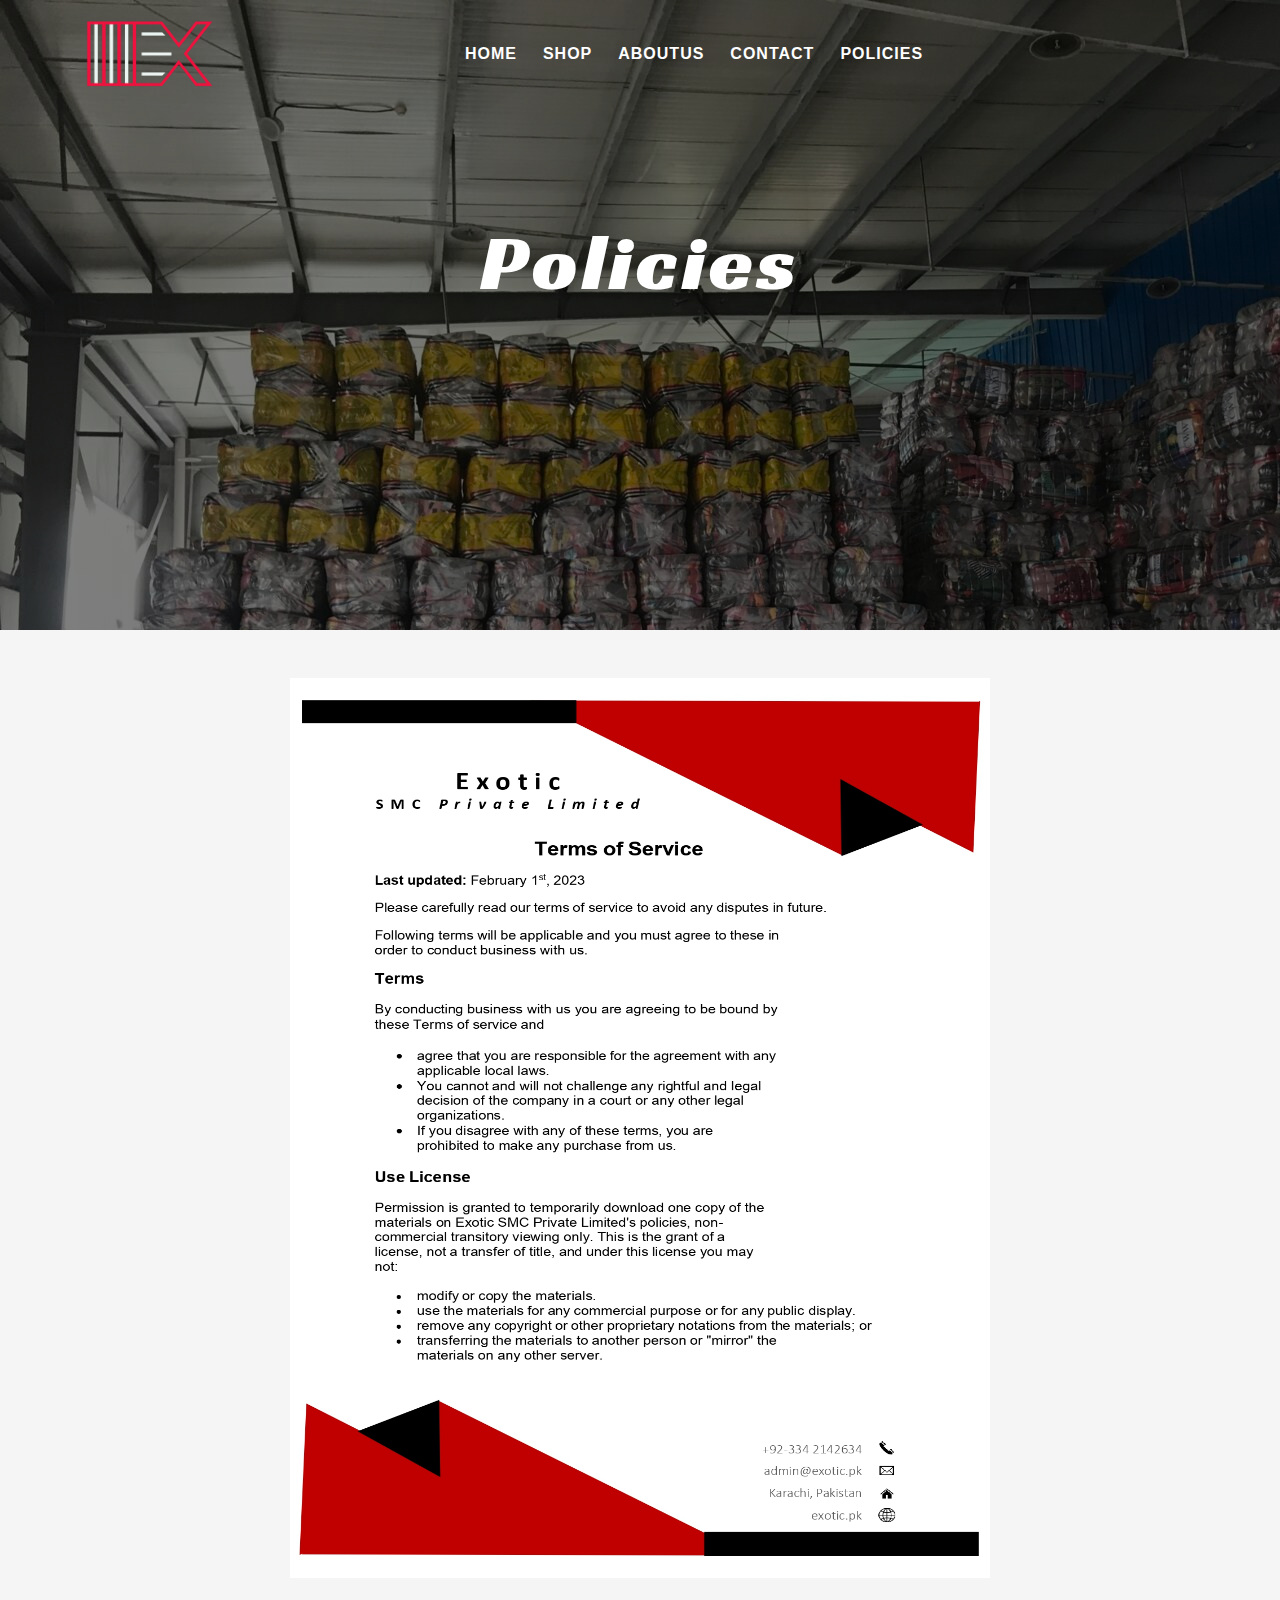
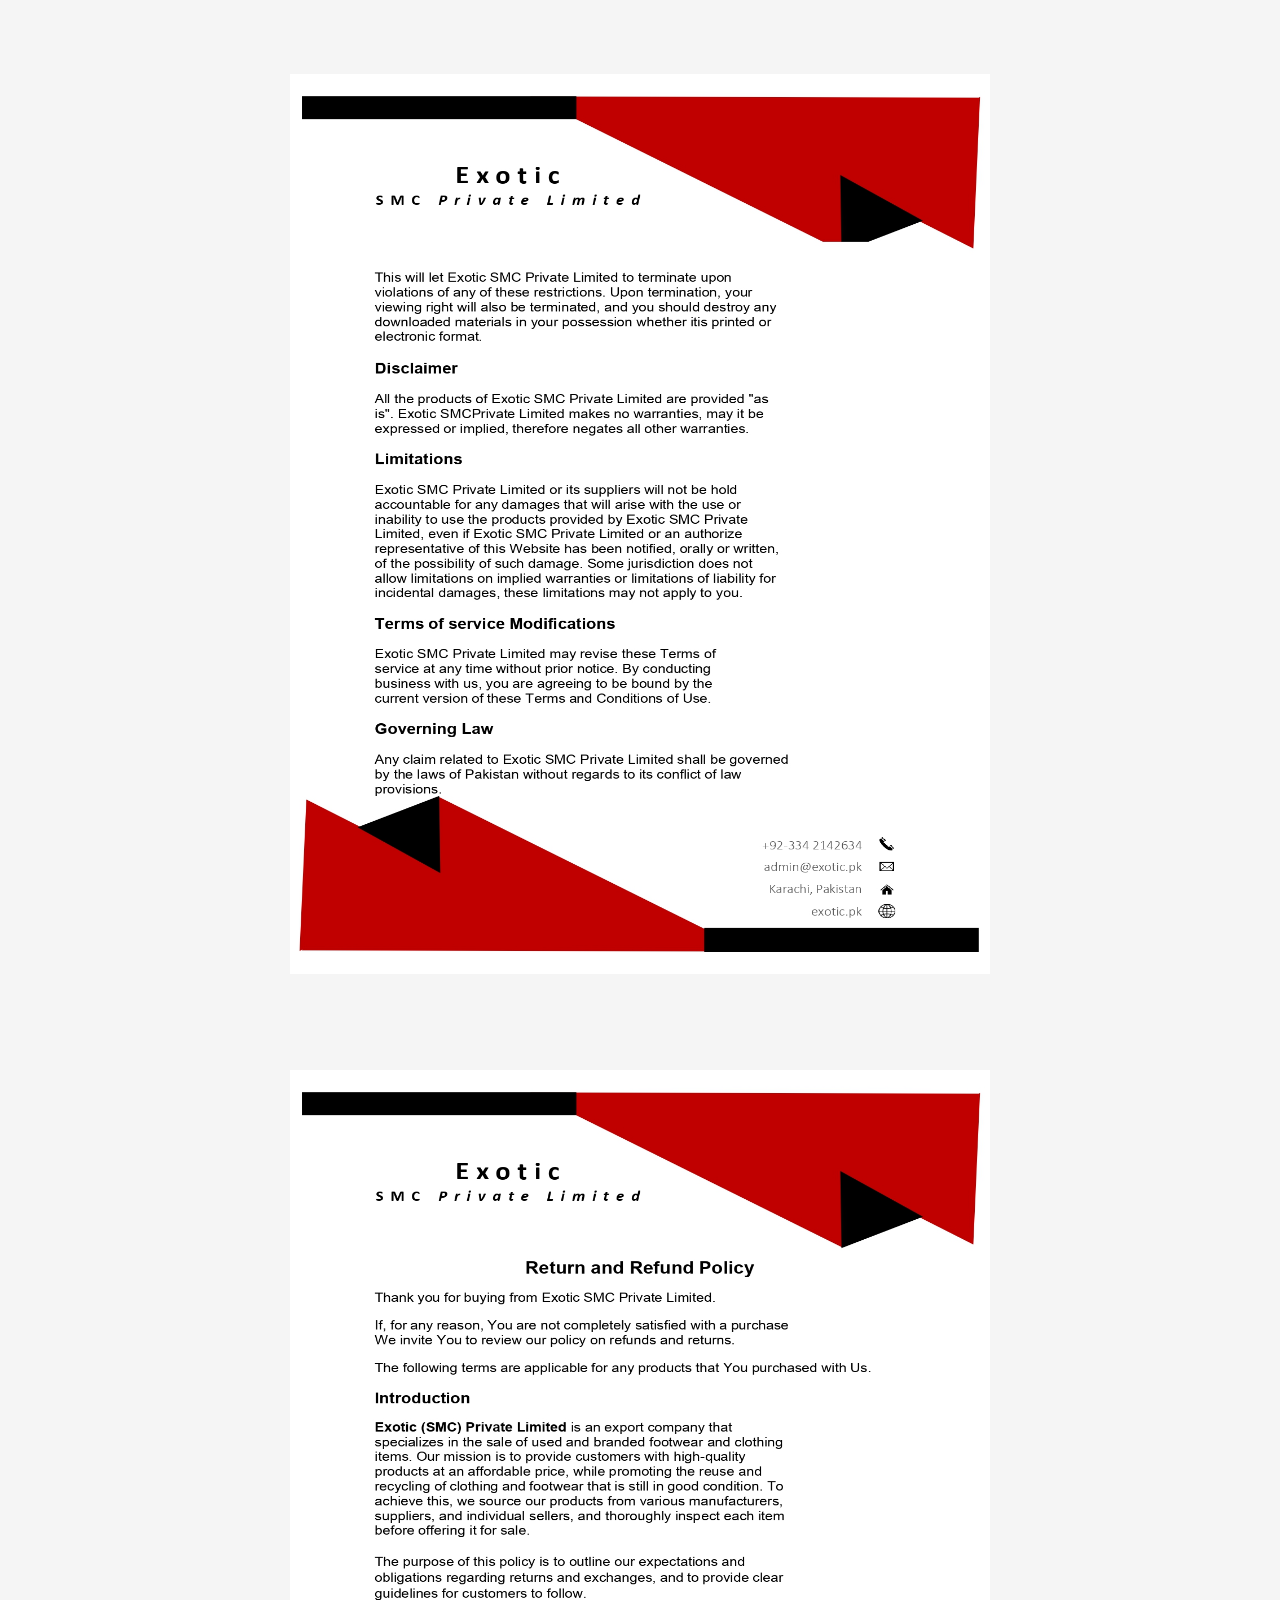
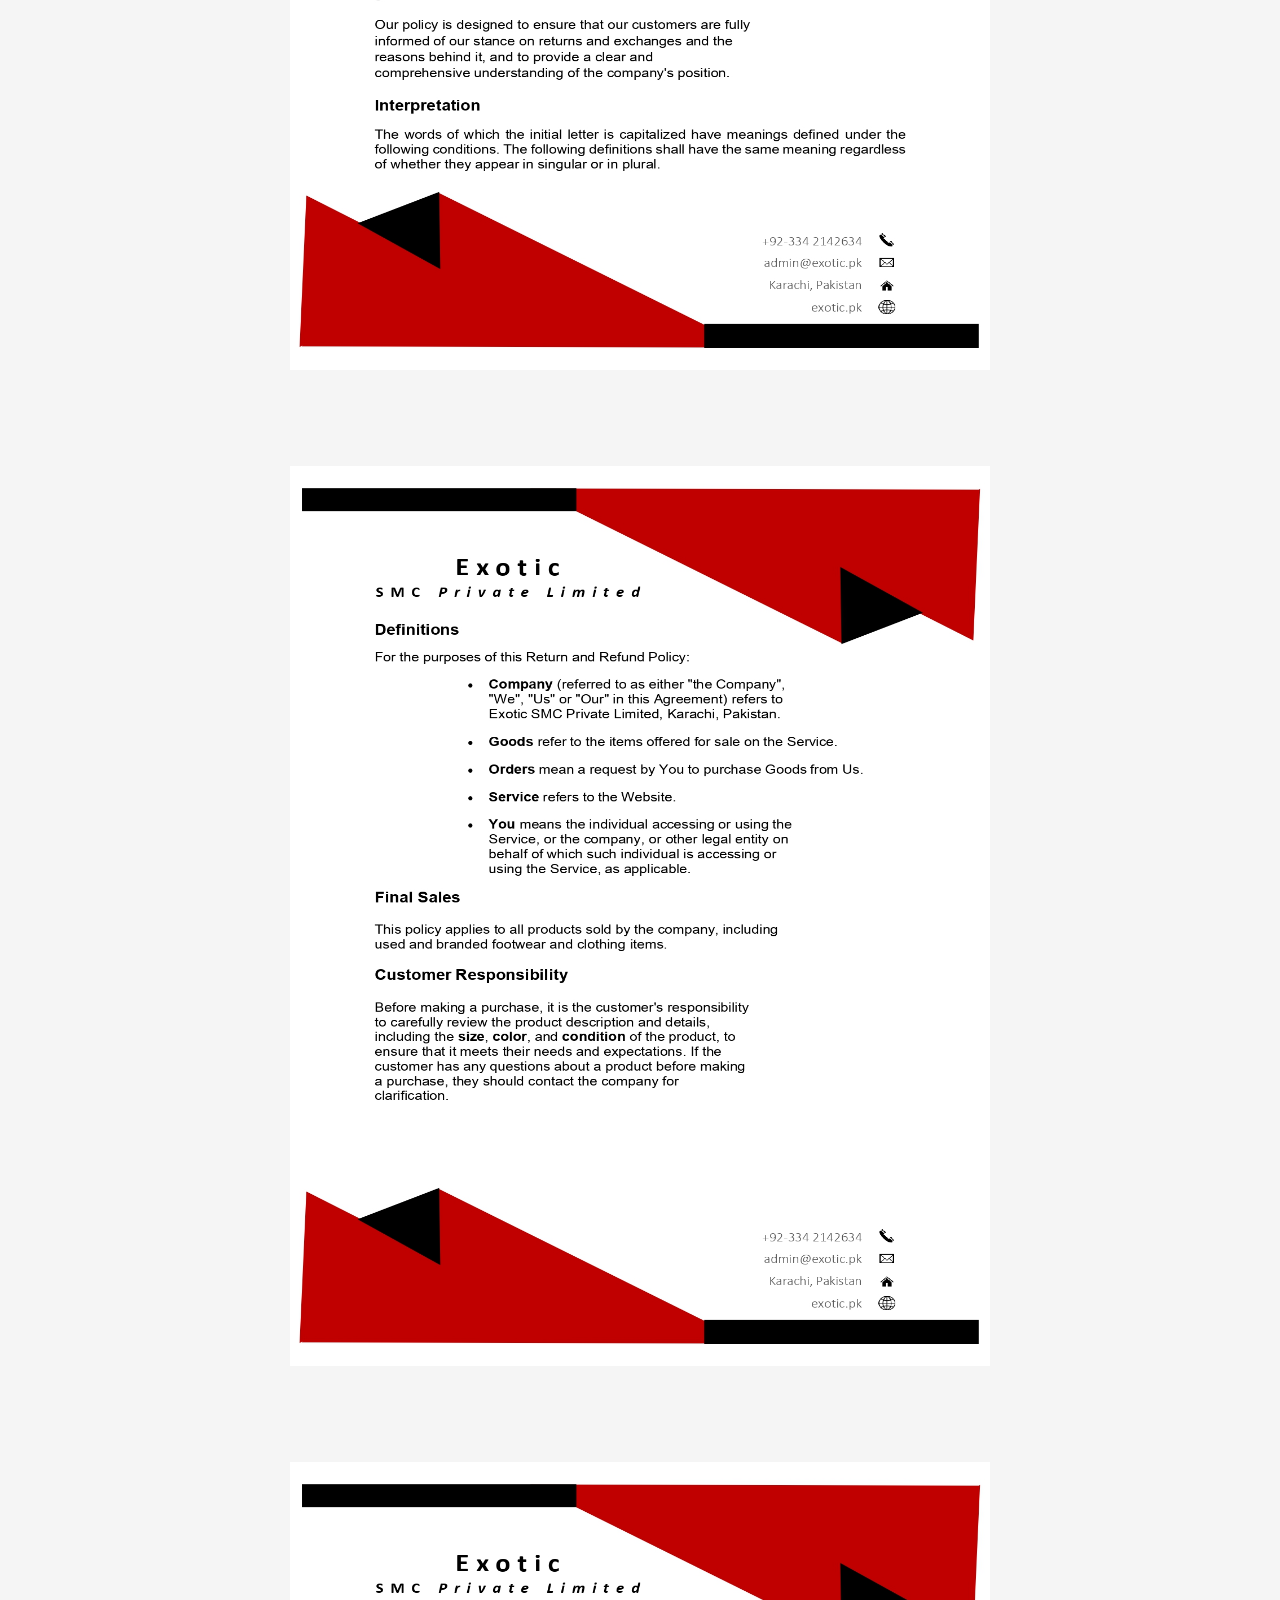
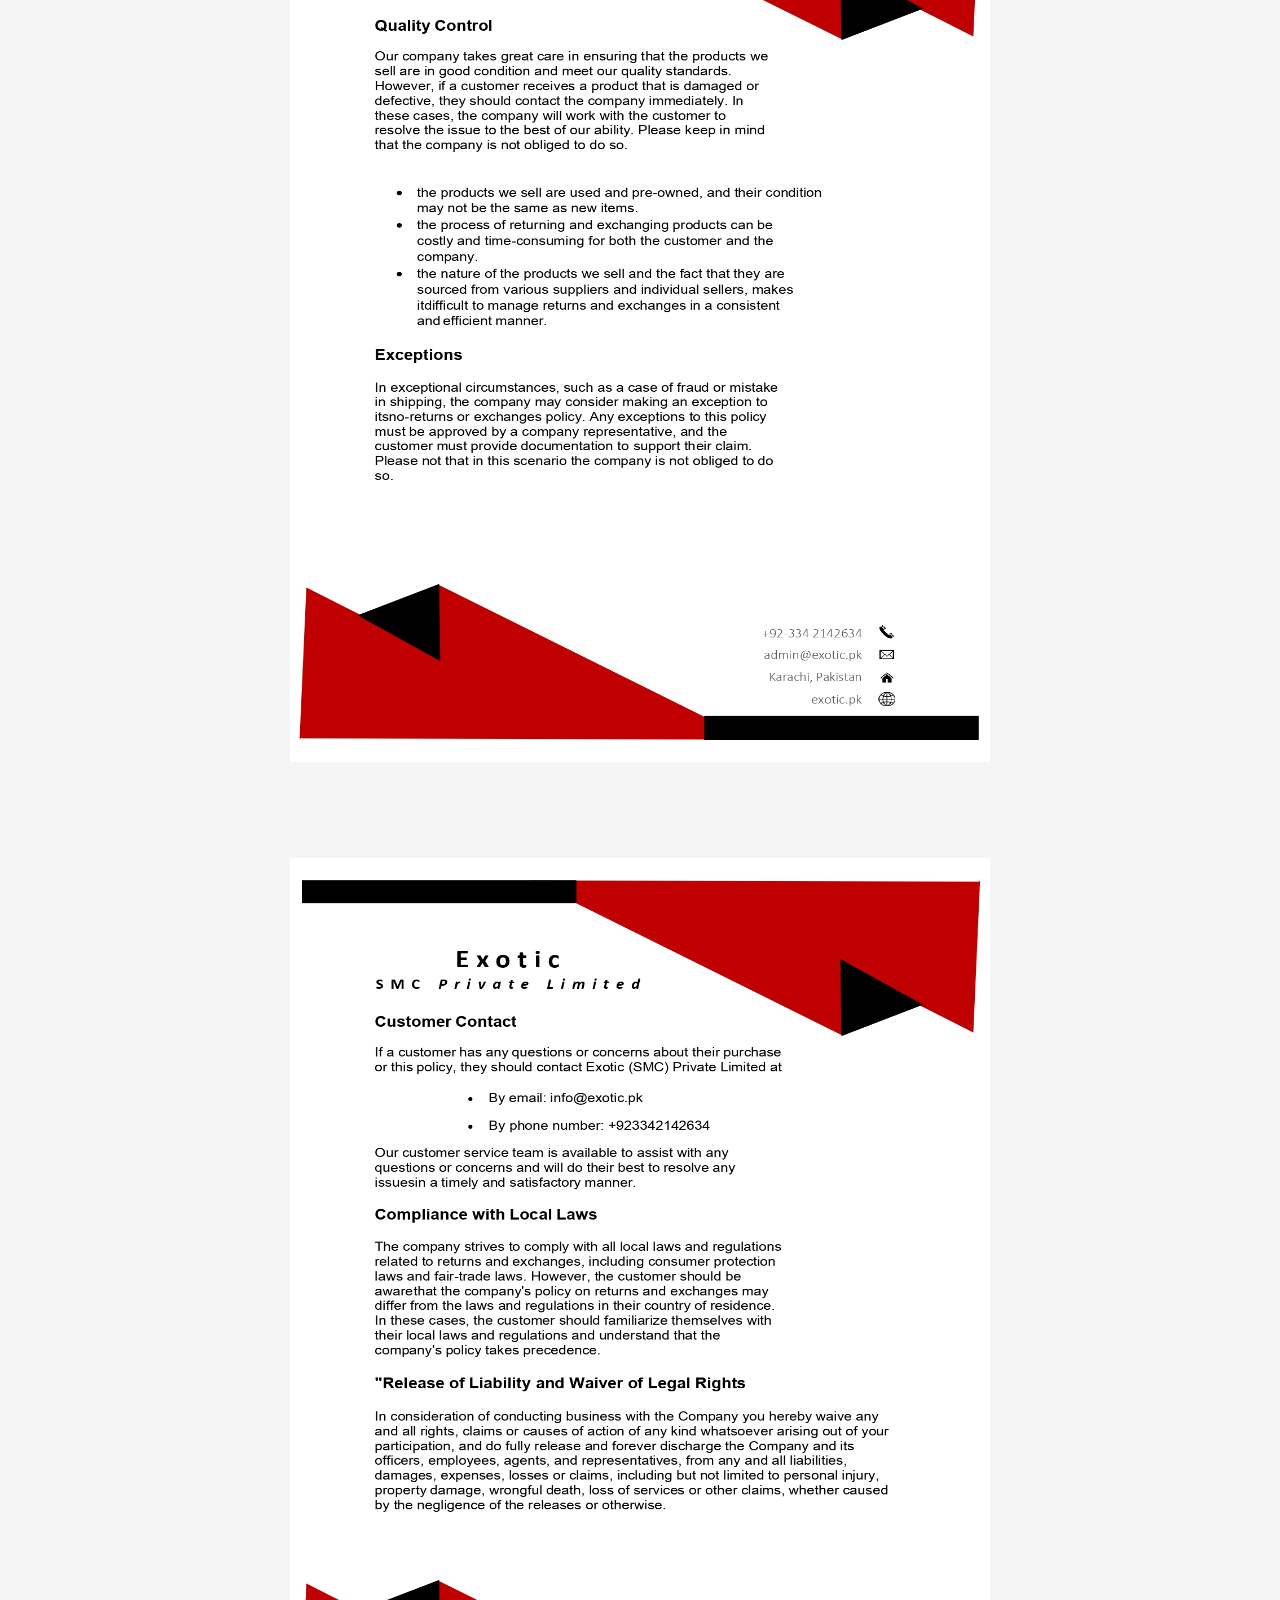
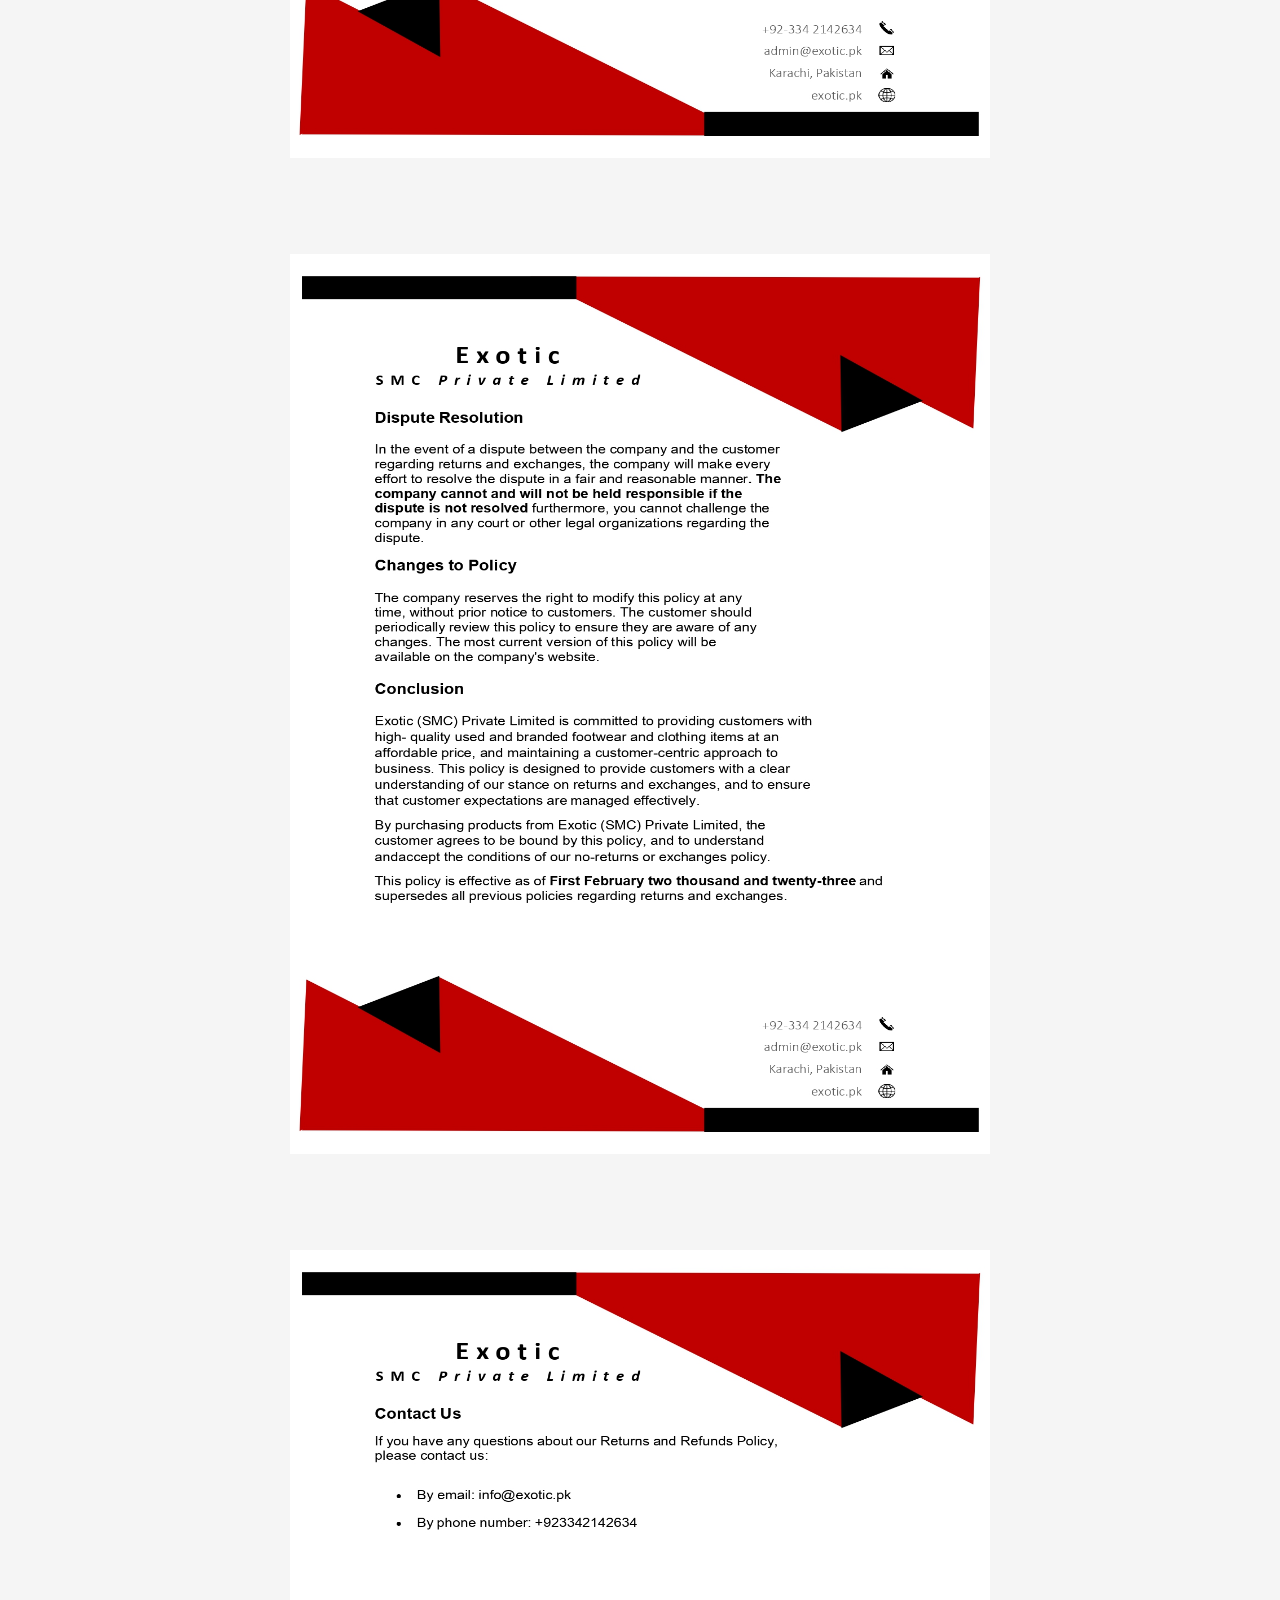
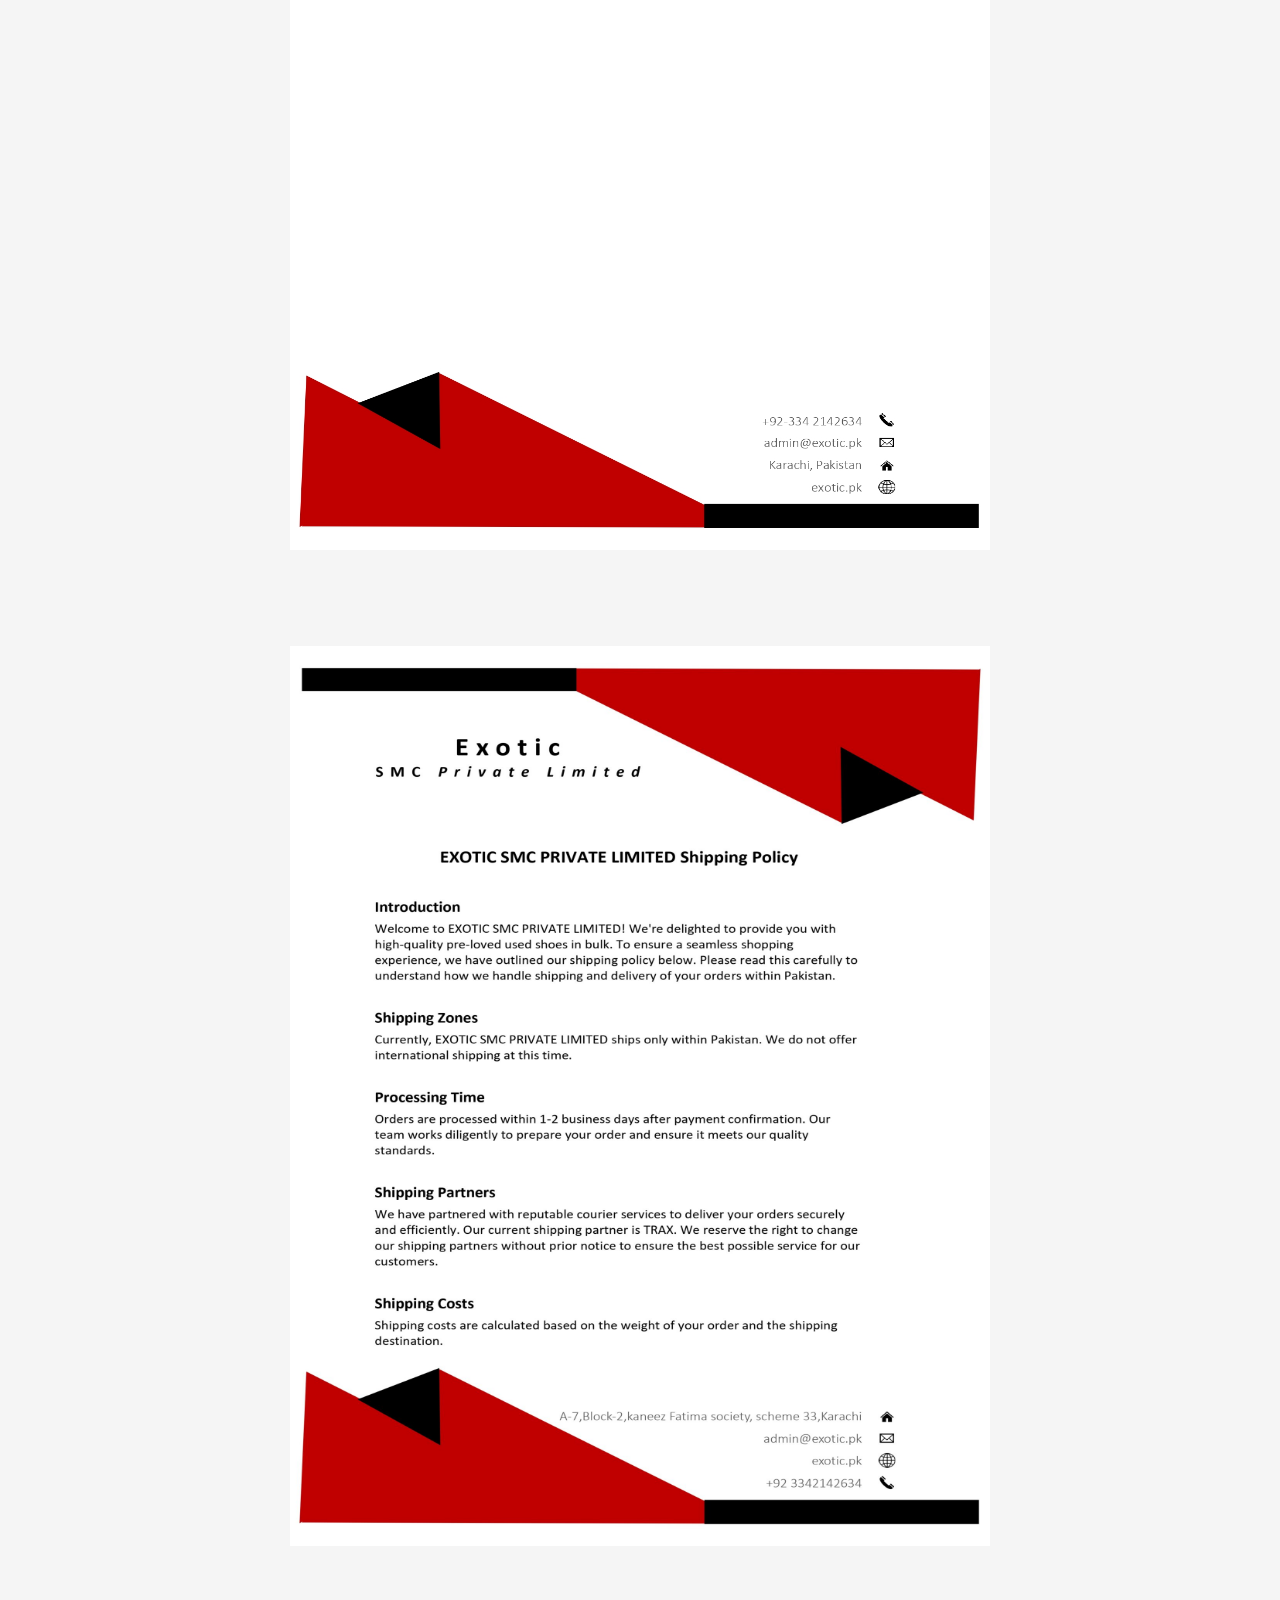
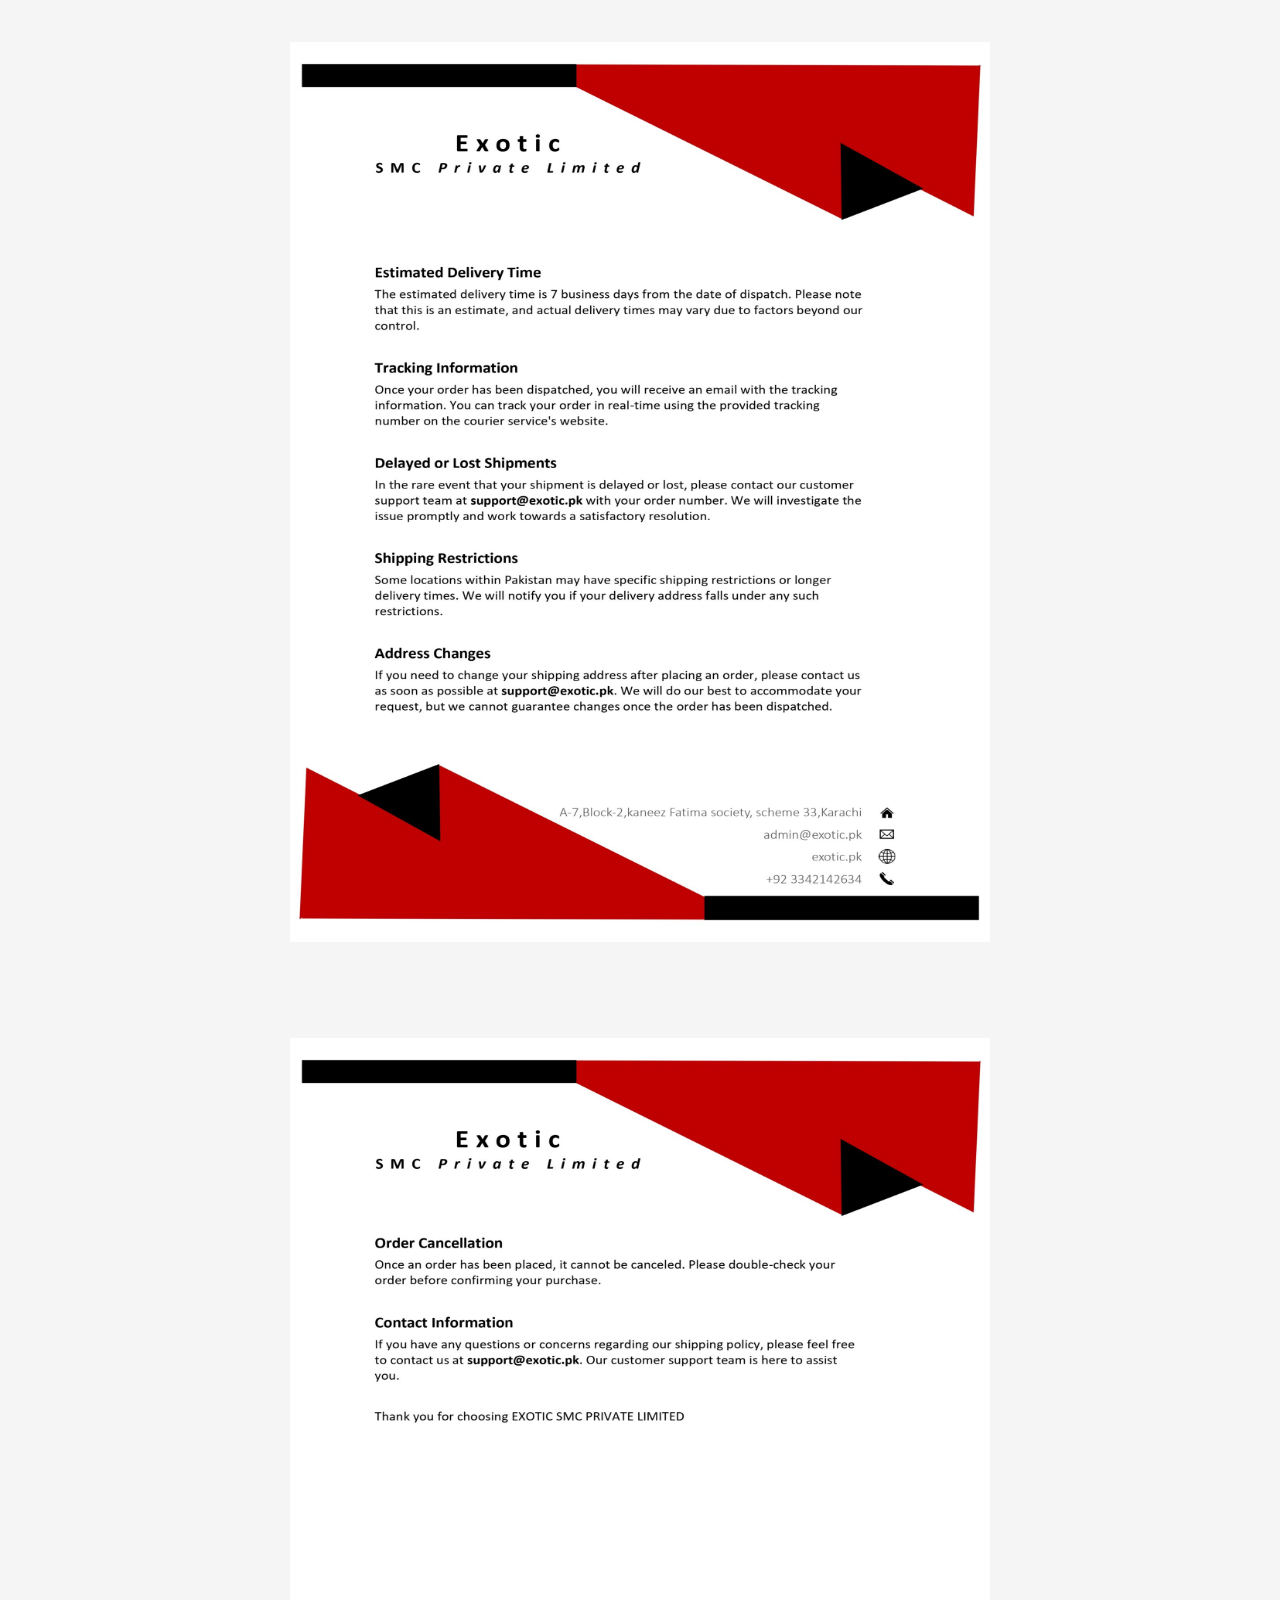
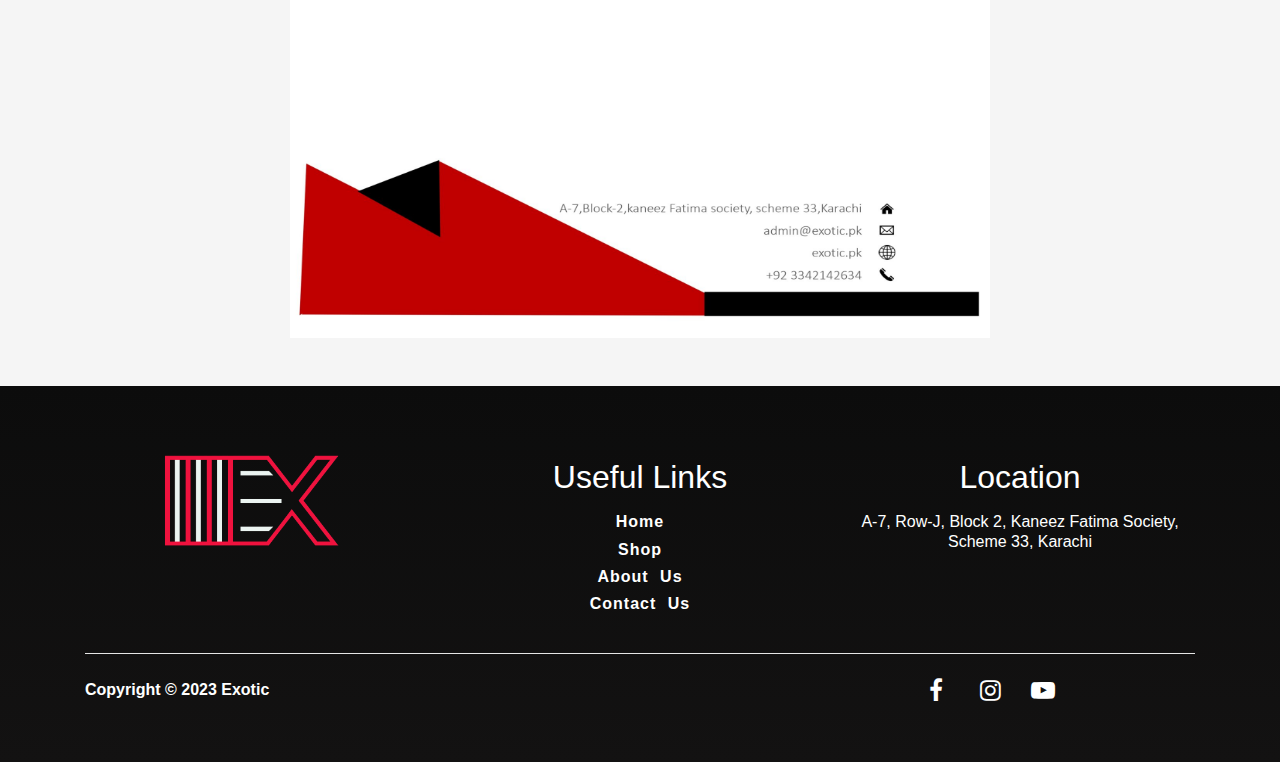
<file: policies.html>
<!DOCTYPE html>
<html lang="en">

<head>
    <meta charset="UTF-8">
    <meta name="viewport" content="width=device-width, initial-scale=1.0">
    <link rel="icon" type="image/png" href="./assets/images/logo.png" />
    <title>Policies-Exotic</title>
    <link rel="stylesheet" href="./assets/css/policies.css">

    <link rel="stylesheet" href="https://stackpath.bootstrapcdn.com/bootstrap/4.4.1/css/bootstrap.min.css"
        integrity="sha384-Vkoo8x4CGsO3+Hhxv8T/Q5PaXtkKtu6ug5TOeNV6gBiFeWPGFN9MuhOf23Q9Ifjh" crossorigin="anonymous">

    <link rel="stylesheet" href="https://stackpath.bootstrapcdn.com/font-awesome/4.7.0/css/font-awesome.css">

    <!-- jQuery library -->
    <script src="https://ajax.googleapis.com/ajax/libs/jquery/3.5.1/jquery.min.js"></script>

    <!-- Popper JS -->
    <script src="https://cdnjs.cloudflare.com/ajax/libs/popper.js/1.16.0/umd/popper.min.js"></script>

    <!-- Latest compiled JavaScript -->
    <script src="https://maxcdn.bootstrapcdn.com/bootstrap/4.5.2/js/bootstrap.min.js"></script>
</head>

<body>
    <div class="bgimg">
        <div class="overlay"></div>
        <nav class="navbar navbar-expand-md  navbar-dark py-3">
            <div class="container navbar-container">
                <a href="#top" class="navbar-brand">
                    <img src="./assets/images/logo.png" style="width: 130px; height: auto;" alt="Website Logo" class="logo" />
                </a>

                <!-- Toggler/collapsibe Button -->
                <button class="navbar-toggler icon" type="button" data-toggle="collapse"
                    data-target="#collapsibleNavbar">
                    <span class="navbar-toggler-icon"></span>
                </button>

                <!-- Navbar links -->
                <div class="collapse navbar-collapse justify-content-center pr-5" id="collapsibleNavbar">
                    <ul class=" navbar-nav">
                        <li class="nav-item">
                            <a class="nav-link headings font-weight-bold" href="./index.html">HOME</a>
                        </li>
                        <li class="nav-item">
                            <a class="nav-link headings font-weight-bold" href="./shop.html">SHOP</a>
                        </li>
                        <li class="nav-item">
                            <a class="nav-link headings font-weight-bold" href="./about-us.html">ABOUTUS</a>
                        </li>
                        <li class="nav-item">
                            <a class="nav-link headings font-weight-bold" href="./contact.html">CONTACT</a>
                        </li>
                        <li class="nav-item">
                            <a class="nav-link headings font-weight-bold" href="./policies.html">POLICIES</a>
                        </li>
                    </ul>
                </div>
        </nav>
        <div class="container d-flex flex-column justify-content-center align-items-center text-white h-50">
            <h1 class="main-heading racing-sans-font">Policies</h1>
        </div>
    </div>
    <div class="main-body">
        <div class=" d-flex align-items-center justify-content-center mx-auto py-5">
            <img src="./assets/images/terms.jpg" alt="" class="images">
        </div>
        <div class=" d-flex align-items-center justify-content-center mx-auto py-5">
            <img src="./assets/images/term2.jpg" alt=""  class="images">
        </div>
        <div class=" d-flex align-items-center justify-content-center mx-auto py-5">
            <img src="./assets/images/return.jpg" alt="" class="images">
        </div>
        <div class=" d-flex align-items-center justify-content-center mx-auto py-5">
            <img src="./assets/images/return2.jpg" alt=""  class="images">
        </div>
        <div class=" d-flex align-items-center justify-content-center mx-auto py-5">
            <img src="./assets/images/quality.jpg" alt=""  class="images">
        </div>
        <div class=" d-flex align-items-center justify-content-center mx-auto py-5">
            <img src="./assets/images/customer.jpg" alt=""  class="images">
        </div>
        <div class=" d-flex align-items-center justify-content-center mx-auto py-5">
            <img src="./assets/images/dispute.jpg" alt=""  class="images">
        </div>
        <div class=" d-flex align-items-center justify-content-center mx-auto py-5">
            <img src="./assets/images/contactus.jpg" alt=""  class="images">
        </div>
        <div class=" d-flex align-items-center justify-content-center mx-auto py-5">
            <img src="./assets/images/intro.jpg" alt=""  class="images">
        </div>
        <div class=" d-flex align-items-center justify-content-center mx-auto py-5">
            <img src="./assets/images/delivery.jpg" alt=""  class="images">
        </div>
        <div class=" d-flex align-items-center justify-content-center mx-auto py-5">
            <img src="./assets/images/ordercancel.jpg" alt=""  class="images">
        </div>
    </div>

         <!-- ///////// -->
         <div class="bgimg3">
            <div class="overlay2"></div>
    
            <div class="headerset-one py-5">
                <div class="container footer">
                    <div class="row ">
                        <div class="col-sm-12 col-md-4 py-3 text-center">
                            <a href="#top" class="navbar-brand">
                                <img src="./assets/images/logo.png" style="width: 180px; height: auto;" alt="Website Logo"
                                    class="logo" />
                            </a>
                        </div>
    
                        <div class="col-sm-12 col-md-4 alllinks py-3 text-center">
                            <h2 class="py-2 text-white">Useful Links</h2>
                            <h6><a href="./index.html">Home</a></h6>
                            <h6><a href="./shop.html">Shop</a></h6>
                            <h6><a href="./about-us.html">About Us</a></h6>
                            <h6><a href="./contact.html">Contact Us</a></h6>
                        </div>
    
                        <div class="col-sm-12 col-md-4 py-3 text-center">
                            <h2 class="py-2 text-white">Location</h2>
                            <h6>A-7, Row-J, Block 2, Kaneez Fatima Society, Scheme 33, Karachi</h6>
                        </div>
    
                    </div>
    
                    <div>
                        <hr class="line" />
                    </div>
    
                    <div class="row py-2">
                        <div class="container">
                            <div class="row">
                                <div class="col-6 col-md-9 font-weight-bold">
                                    Copyright © 2023 Exotic
                                </div>
                                <div class="col-6 col-md-3 px-1">
                                    <div class="row">
                                        <div class="col-2">
                                            <a href="https://www.facebook.com/ex0tlc" target="_blank"><i
                                                    class="fa fa-facebook social-icons"
                                                    style="font-size:24px ; color: white;"></i></a>
                                        </div>
                                        <div class="col-2">
                                            <a href="https://www.instagram.com/ex0ticpk/" target="_blank"> <i
                                                    class="fa fa-instagram social-icons"
                                                    style="font-size:24px; color: white;"></i></a>
                                        </div>
                                        <div class="col-2">
                                            <a href="https://www.youtube.com/@exoticprivatelimited" target="_blank"><i
                                                    class="fa fa-youtube-play social-icons"
                                                    style="font-size:24px; color: white;"></i></a>
                                        </div>
                                    </div>
    
                                </div>
                            </div>
                        </div>
    
                    </div>
                </div>
            </div>
        </div>
</body>

</html>
</file>
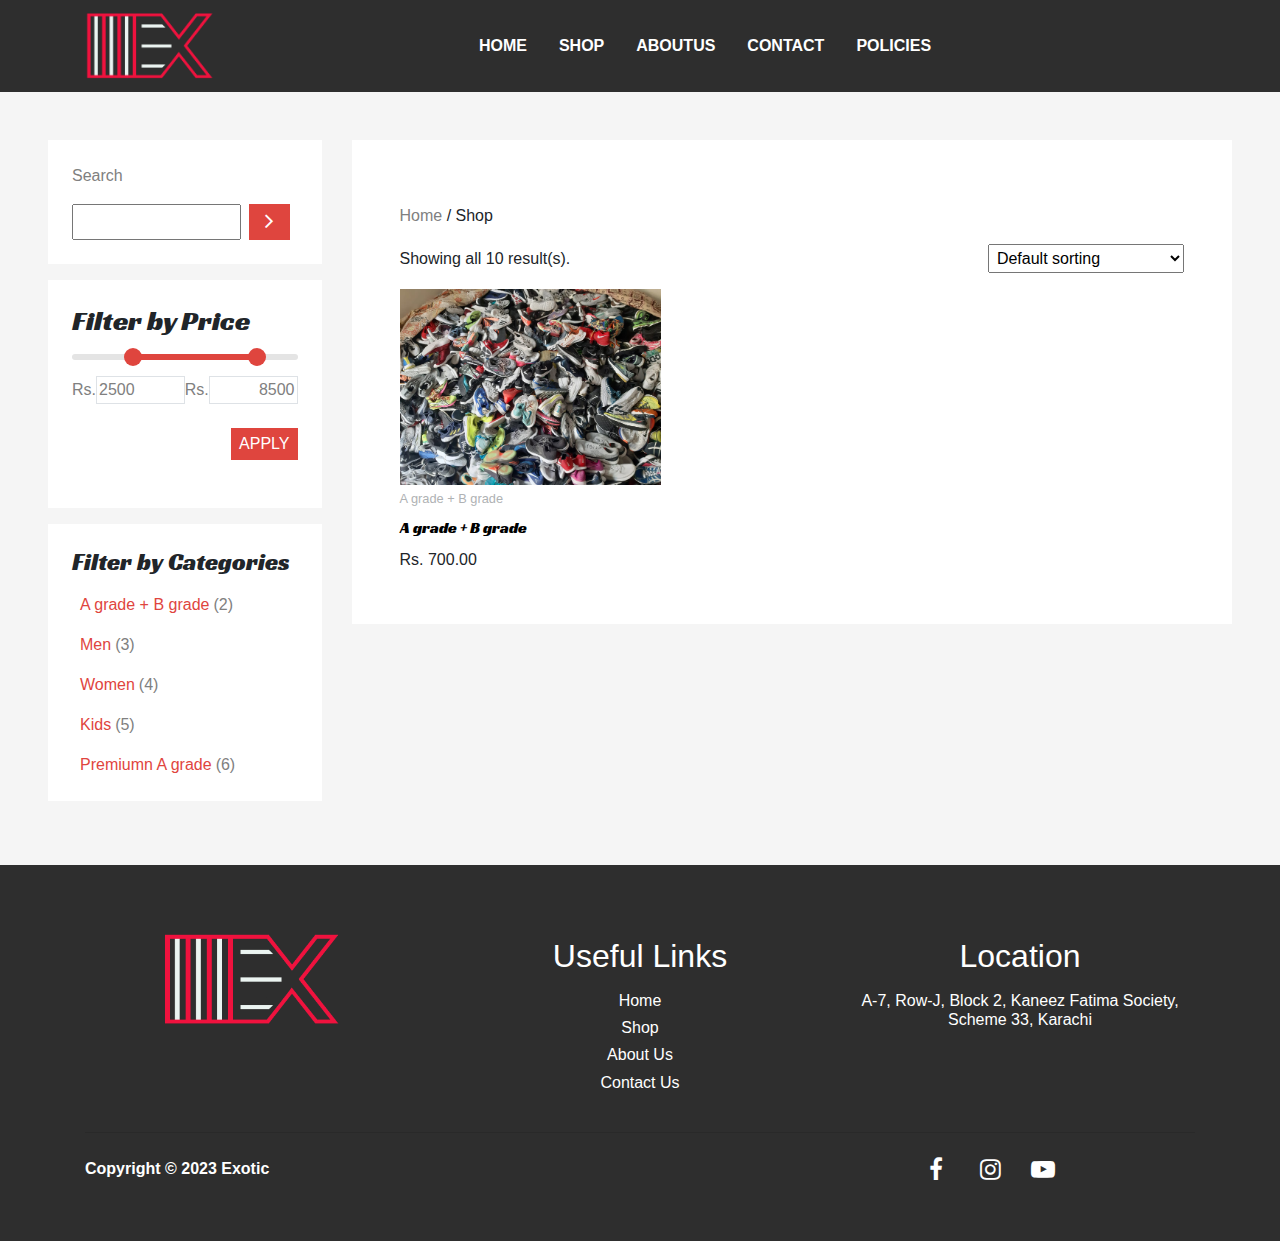
<file: shop.html>
<!DOCTYPE html>
<html lang="en">
<head>
    <meta charset="UTF-8">
    <meta name="viewport" content="width=device-width, initial-scale=1.0">
    <link rel="icon" type="image/png" href="./assets/images/logo.png" />
    <title>Shop-Exotic</title>

    <link rel="stylesheet" href="./assets/css/shop.css">
    <!-- Latest compiled and minified CSS -->
    <link rel="stylesheet" href="https://maxcdn.bootstrapcdn.com/bootstrap/4.5.2/css/bootstrap.min.css">

    <!-- jQuery library -->
    <script src="https://ajax.googleapis.com/ajax/libs/jquery/3.5.1/jquery.min.js"></script>

    <!-- Popper JS -->
    <script src="https://cdnjs.cloudflare.com/ajax/libs/popper.js/1.16.0/umd/popper.min.js"></script>

    <!-- Latest compiled JavaScript -->
    <script src="https://maxcdn.bootstrapcdn.com/bootstrap/4.5.2/js/bootstrap.min.js"></script>

    <link rel="stylesheet" href="https://cdnjs.cloudflare.com/ajax/libs/font-awesome/4.7.0/css/font-awesome.min.css">
    
</head>
<body  style="overflow-x: hidden;">

    <nav class="navbar navbar-expand-lg navbar-light bg-grey w-100">
        <div class="container navbar-container">

        
            <a class="navbar-brand" href="#">
                <img src="./assets/images/logo.png" style="width: 130px; height: auto;" alt="Website Logo" class="logo" />
            </a>
            <button class="navbar-toggler" type="button" data-toggle="collapse" data-target="#navbarSupportedContent" aria-controls="navbarSupportedContent" aria-expanded="false" aria-label="Toggle navigation">
                <span class="navbar-toggler-icon"></span>
            </button>

            <div class="collapse navbar-collapse justify-content-center mr-3" id="navbarSupportedContent">
                <ul class="navbar-nav">
                    <li class="nav-item px-2">
                        <a class="nav-link font-weight-bold text-white" href="./index.html">HOME</a>
                    </li>
                    <li class="nav-item px-2">
                        <a class="nav-link font-weight-bold text-white" href="./shop.html">SHOP</a>
                    </li>
                    <li class="nav-item px-2">
                        <a class="nav-link font-weight-bold text-white" href="./about-us.html">ABOUTUS</a>
                    </li>
                    <li class="nav-item px-2">
                        <a class="nav-link font-weight-bold text-white" href="./contact.html">CONTACT</a>
                    </li>
                    <li class="nav-item px-2">
                        <a class="nav-link font-weight-bold text-white" href="./policies.html">POLICIES</a>
                    </li>
                </ul>
            </div>
        </div>
    </nav>

    <!-- -----------BODY------------- -->
    <div class="row px-5 py-5 bg-lightt" style="--bs-gutter-x:0rem;">
        <div class="col-lg-3 col-md-4 col-sm-12">
            <!-- ------SEARCH------ -->
            <div class="px-4 py-4 bg-white mb-3">
                <p class="text-grey fw-500">Search</p>
                <div class="d-flex align-items-center gap-2">
                    <input type="text" class="p-1 w-75">
                    <button class="p-1 px-3 mb-0 red-btn border-0"> <i class="fa fa-angle-right" style="font-size:24px; color:white;"></i></button>
                </div>
            </div>

            <!-- ---------FILTER BY PRICE-------- -->
            <div class="px-4 py-4 bg-white mb-3  font-md">
                <h3 class="racing-sans-font mb-3">Filter by Price</h3>
                
                <div class="price-input-container"> 
                    
                    <div class="slider-container"> 
                        <div class="price-slider"> 
                        </div> 
                    </div> 
                </div> 
                <!-- Slider -->
                <div class="range-input"> 
                    <input type="range" 
                        class="min-range" 
                        min="0" 
                        max="10000" 
                        value="2500" 
                        step="1"
                        id="min-range"> 
                    <input type="range" 
                        class="max-range" 
                        min="0" 
                        max="10000" 
                        value="8500" 
                        step="1"
                        id="max-range"> 
                </div> 
                <div class="price-input d-flex flex-row justify-content-between mt-3"> 
                    <div class="col-6 d-flex align-items-center p-0">
                        <p class="mb-0 text-grey">Rs.</p> 
                        <input type="number" 
                                class="min-input text-grey border w-100" 
                                value="2500"
                                id="min-input"> 
                    </div>
                    <div class="col-6 d-flex align-items-center justify-content-end p-0">
                        <p class="mb-0 text-grey text-right">Rs.</p> 
                        <input type="number" 
                                class="max-input text-grey text-right border w-100" 
                                value="8500"
                                id="max-input"> 

                    </div>

                    <!-- <div class="price-field col-6 row d-flex align-items-center gap-1 mb-4"> 
                        <p class="mb-0 text-grey">Rs.</p> 
                        <input type="number" 
                                class="min-input text-grey border" 
                                value="2500"
                                id="min-input"> 
                    </div> 
                    <div class="price-field col-6 row d-flex align-items-center justify-content-end gap-1 mb-4 text-right"> 
                        <p class="mb-0 text-grey text-right">Rs.</p> 
                        <input type="number" 
                                class="max-input text-grey text-right border" 
                                value="8500"
                                id="max-input"> 
                    </div>  -->
                </div> 

                <div class="d-flex gap-2 justify-content-end my-4">
                    <button class="p-1 px-2 red-btn text-white fw-500 border-0" id="reset-btn" style="display:none;">RESET</button>
                    <button class="p-1 px-2 red-btn text-white fw-500 border-0">APPLY</button>
                </div>

            </div>

            <div class="px-4 py-4 bg-white mb-3">
                <h4 class="racing-sans-font mb-3 font-md">Filter by Categories</h4>

                <div class="d-flex gap-3 flex-column px-2">
                    
                            <div class="d-flex gap-1 flex-row">
                                <a href="" class="text-red filter-by-cat fw-500">
                                    A grade + B grade
                                </a>
                                <p class="mb-0 text-grey">(2)</p>
                            </div>
                            <div class="d-flex gap-1 flex-row">
                                <a href="" class="text-red filter-by-cat fw-500">
                                    Men
                                </a>
                                <p class="mb-0 text-grey">(3)</p>
                            </div>
                            <div class="d-flex gap-1 flex-row">
                                <a href="" class="text-red filter-by-cat fw-500">
                                    Women
                                </a>
                                <p class="mb-0 text-grey">(4)</p>
                            </div>
                            <div class="d-flex gap-1 flex-row">
                                <a href="" class="text-red filter-by-cat fw-500">
                                    Kids
                                </a>
                                <p class="mb-0 text-grey">(5)</p>
                            </div>
                            <div class="d-flex gap-1 flex-row">
                                <a href="" class="text-red filter-by-cat fw-500">
                                    Premiumn A grade
                                </a>
                                <p class="mb-0 text-grey">(6)</p>
                            </div>
                            
                    
                </div>
            </div>

        </div>

        <div class="col-lg-9 col-md-7 col-sm-12">
            <div class="p-5 bg-white">
                <div class="my-3">
                    <p class="fw-500"><a href="./index.php" class="text-grey home-link">Home</a> / Shop</p>
                </div>
                <div class="w-100 d-flex justify-content-between align-items-center mb-3">
                    
                    <p class="fw-500 mb-0">Showing all 10 result(s).</p>

                    <select name="cars" class="p-1 col-3">
                        <option value="">Default sorting</option>
                        <option value="">Sort by popularity</option>
                        <option value="">Sort by latest</option>
                        <option value="">Sort by price: high to low</option>
                        <option value="">Sort by price: low to high</option>
                    </select>
                </div>
                <div class="d-flex gap-3 flex-wrap">
                    
                        <div class="col-4 px-0">
                            <img class="w-100" src="./assets/products/ABgrade-img1.jpeg" alt="">

                            
                            <p class="fw-500 text-lightgrey mb-0 py-1" style="font-size: 0.8rem;"> A grade + B grade</p>
                            <p class="racing-sans-font text-black mb-0 py-1">A grade + B grade</p>
                            <p class="fw-500 text-gray mb-0 py-1">Rs. 700.00</p>
                        </div>
                        
                </div>
            </div>

        </div>

    </div>

    <!-- ---------FOOTER--------- -->
    <div class="headerset-one py-5 bg-grey">
        <div class="container footer">
            <div class="row ">
                <div class="col-sm-12 col-md-4 py-3 text-center">
                    <a href="#top" class="navbar-brand">
                        <img src="./assets/images/logo.png" style="width: 180px; height: auto;" alt="Website Logo"
                            class="logo" />
                    </a>
                </div>

                <div class="col-sm-12 col-md-4 alllinks py-3 text-center">
                    <h2 class="py-2 text-white">Useful Links</h2>
                    <h6><a href="./index.html" class="text-white">Home</a></h6>
                    <h6><a href="./shop.html" class="text-white">Shop</a></h6>
                    <h6><a href="./about-us.html" class="text-white">About Us</a></h6>
                    <h6><a href="./contact.html" class="text-white">Contact Us</a></h6>
                </div>

                <div class="col-sm-12 col-md-4 py-3 text-center">
                    <h2 class="py-2 text-white">Location</h2>
                    <h6 class="text-white">A-7, Row-J, Block 2, Kaneez Fatima Society, Scheme 33, Karachi</h6>
                </div>

            </div>

            <div>
                <hr class="line text-white" />
            </div>



            <div class="row py-2">
                <div class="container">
                    <div class="row">
                        <div class="col-6 col-md-9 font-weight-bold text-white">
                            Copyright © 2023 Exotic
                        </div>
                        <div class="col-6 col-md-3 px-1">
                            <div class="row">
                                <div class="col-2">
                                    <a href="https://www.facebook.com/ex0tlc" target="_blank"><i
                                            class="fa fa-facebook social-icons"
                                            style="font-size:24px ; color: white;"></i></a>
                                </div>
                                <div class="col-2">
                                    <a href="https://www.instagram.com/ex0ticpk/" target="_blank"> <i
                                            class="fa fa-instagram social-icons"
                                            style="font-size:24px; color: white;"></i></a>
                                </div>
                                <div class="col-2">
                                    <a href="https://www.youtube.com/@exoticprivatelimited" target="_blank"><i
                                            class="fa fa-youtube-play social-icons"
                                            style="font-size:24px; color: white;"></i></a>
                                </div>
                            </div>

                        </div>
                    </div>
                </div>

            </div>

        </div>
    </div>
    <script src="./assets/js/script.js"></script>
</body>
</html>
</file>
<file: assets/css/style.css>
/* @import url('https://fonts.googleapis.com/css2?family=DM+Serif+Text:ital@1&family=Montserrat:wght@800&family=Niramit:ital,wght@1,700&display=swap'); */
@import url('https://fonts.googleapis.com/css2?family=Racing+Sans+One&display=swap');

.racing-sans-font{
    font-family: 'Racing Sans One', sans-serif;
}

body{
    overflow-x: hidden !important;
}

.bgimg {
    position: relative;
    height: 100vh;
    overflow: hidden;
    width: 100%;
    background: linear-gradient(to left, rgba(0, 0, 0, 0.6), rgba(0, 0, 0, 0.5)), url('../../assets/images/bgimage.jpg');
}

.bgimg::before {
    content: "";
    position: absolute;
    top: 0;
    right: 0;
    bottom: 0;
    left: 0;
  
    opacity: 0.7;
    z-index: -1;
}

.overlay {
    position: absolute;
    top: 0;
    right: 0;
    bottom: 0;
    left: 0;

}

.container a {
    font-size: 16px;
    font-weight: bold;
    letter-spacing: 1px;
    word-spacing: 6px;
} */

.headerset {
    position: relative;
    z-index: 1;
    text-align: center;
    padding: 100px;
    box-sizing: border-box;
}

.headerset h1 {
    font-size: 5em;
    margin-bottom: 0;
    color: white;
}

.navbar-container {
    display: flex;
    justify-content: space-between;
}

.custom-center {
    margin-left: 8rem !important;
}

.nav-item {
    margin-left: 10px;
}

.headings {
    color: white !important;
}



/* .header-section {
    background: linear-gradient(to left, rgba(0, 0, 0, 0.6), rgba(0, 0, 0, 0.5)), url('bgimage.jpg');
    background-blend-mode: multiply;
    background-position: center;
    background-size: cover;
    background-repeat: no-repeat;
    position: relative;
    height: 100vh;
} */

/* @media (max-width:500px) {
    .header-section{
        height: 141vh !important;
    }
    .main-heading{
        font-size: 4rem !important;
    }
} */

/* .navbar-brand {
    z-index: 1;

}

.text-white {
    z-index: 1;
  
} */

.main-heading {
    /* font-family: 'DM Serif Text', serif; */
    /* font-family: 'Montserrat', sans-serif; */
    /* font-family: 'Niramit', sans-serif; */
    font-size: 5rem;
    font-weight: 400;
    letter-spacing: 4px;
    /* font-style: italic; */
    /* Make the text italic */

}

.text {
    font-family: 'Montserrat', sans-serif;
    font-size: 1rem;
    font-weight: 400;
    font-style: italic;
    /* Make the text italic */
    letter-spacing: 1px;
}

.btn-danger {
    padding: 10px 20px;
    border-radius: 0;
    font-size: 1.5rem;
    margin-top: 10px;
}

.btn-danger span {
    font-style: italic;
}

.product-heading {
    font-family: 'Montserrat', sans-serif;
    font-size: 3rem;
    font-weight: 400;
    letter-spacing: 4px;
    font-style: italic;
    padding: 30px 20px;
}

.parallax-1 {
    background: linear-gradient(to bottom, rgba(0, 0, 0, 0.9), rgba(0, 0, 0, 0.2)), url('../../assets/images/imag2.jpeg');
    background-size: cover;
    background-position: center;
    background-attachment: fixed;
    background-repeat: no-repeat;
}

.parallax-2 {
    background: linear-gradient(to bottom, rgba(0, 0, 0, 0.9), rgba(0, 0, 0, 0.2)), url('../../assets/images/image3.jpeg');
    background-size: cover;
    background-position: center;
    background-attachment: fixed;
    background-repeat: no-repeat;
}

.parallax-3 {
    background: linear-gradient(to bottom, rgba(0, 0, 0, 0.9), rgba(0, 0, 0, 0.2)), url('../../assets/images/image4.jpeg');
    background-size: cover;
    background-position: center;
    background-attachment: fixed;
    background-repeat: no-repeat;
}
.parallax-4 {
    background: linear-gradient(to bottom, rgba(0, 0, 0, 0.2), rgba(0, 0, 0, 0.9)), url('../../assets/images/bg5.jpg');
    background-size: cover;
    background-position: center;
    background-attachment: fixed;
    background-repeat: no-repeat;
}

.margin-bottom{
    margin-bottom: 20px !important;
}

.parallax-inner {
    padding: 10% 0;
}

.container-sneaker {
    padding: 10% 2%;
}

.head-of-sneaker {
    font-family: 'Montserrat', sans-serif;
    font-size: 3rem;
    font-weight: 400;
    font-style: italic;
    /* Make the text italic */
    letter-spacing: 1px;
    margin-bottom: 20px;
}

.text-of-sneaker {
    font-family: 'Montserrat', sans-serif;
    font-size: 1rem;
    font-style: italic;
    /* Make the text italic */
}

.bb {
    margin: 0px 20px;
}

.aa {
    margin: 5px 15px;
}

.cc {
    margin: 5px 8px;
}


.card {
    background-color: #fff;
    border-radius: 10px;
    border: none;
    position: relative;
    margin-bottom: 30px;
    box-shadow: 0 0.46875rem 2.1875rem rgba(90, 97, 105, 0.1), 0 0.9375rem 1.40625rem rgba(90, 97, 105, 0.1), 0 0.25rem 0.53125rem rgba(90, 97, 105, 0.12), 0 0.125rem 0.1875rem rgba(90, 97, 105, 0.1);
}

.l-bg-cherry {
    background: linear-gradient(to right, #75121f, rgb(126, 73, 80)) !important;
    color: #fff;
}

.l-bg-blue-dark {
    background: linear-gradient(to right, #373b44, #4286f4) !important;
    color: #fff;
}

.l-bg-green-dark {
    background: linear-gradient(to right, #0a504a, #38ef7d) !important;
    color: #fff;
}

.l-bg-orange-dark {
    background: linear-gradient(to right, #a86008, #ffba56) !important;
    color: #fff;
}

.card .card-statistic-3 .card-icon-large .fas,
.card .card-statistic-3 .card-icon-large .far,
.card .card-statistic-3 .card-icon-large .fab,
.card .card-statistic-3 .card-icon-large .fal {
    font-size: 110px;
}

.card .card-statistic-3 .card-icon {
    text-align: center;
    line-height: 50px;
    margin-left: 15px;
    color: #000;
    position: absolute;
    right: -5px;
    top: 20px;
    opacity: 0.1;
}

.l-bg-cyan {
    background: linear-gradient(135deg, #289cf5, #84c0ec) !important;
    color: #fff;
}

.l-bg-green {
    background: linear-gradient(135deg, #23bdb8 0%, #43e794 100%) !important;
    color: #fff;
}

.l-bg-orange {
    background: linear-gradient(to right, #f9900e, #ffba56) !important;
    color: #fff;
}

.l-bg-cyan {
    background: linear-gradient(135deg, #289cf5, #84c0ec) !important;
    color: #fff;
}


.card-title {
    font-style: italic;
    font-family: 'Montserrat', sans-serif;
    font-size: 1.5rem;
}

.card-text {
    font-style: italic;

}

.video-container {
    /* width: 1120px; */
    height: 500px;
}

.text-secondary {
    color: #3d5d6f;
}
.custom-list li {
    list-style: none;
}

.custom-list li i {
    color: red; /* Set the color of the Font Awesome icon */
    margin-right: 5px; /* Add some space to the right of the icon */
}

.h4,
h4 {
    font-size: 1.2rem;
}

h2 {
    color: #333;
}

.fa,
.fas {
    font-family: 'FontAwesome';
    font-weight: 400;
    font-size: 1.2rem;
    font-style: normal;
}

.right-0 {
    right: 0;
}

.top-0 {
    top: 0;
}

.h-100 {
    height: 100%;
}
a.text-secondary:focus,
a.text-secondary:hover {
    text-decoration: none;
    color: #000000;
}

#accordion .fa-plus {
    transition: -webkit-transform 0.25s ease-in-out;
    transition: transform 0.25s ease-in-out;
    transition: transform 0.25s ease-in-out, -webkit-transform 0.25s ease-in-out;
}

#accordion a[aria-expanded=true] .fa-plus {
    -webkit-transform: rotate(45deg);
    transform: rotate(45deg);
}

.faq{
    font-style: italic;
}

@media(max-width: 991px) {
    .sidebar {
        background-color: rgb(255, 255, 255, 0.15);
        backdrop-filter: blur(10px);
    }
}

@media(max-width:500px) {
    .video-container {
        /* width: 400px !important; */
        height: 225px !important;
    }
}

@media(max-width:300px) {
    .video-container {
        /* width: 280px !important; */
        height: 158px !important;
    }
}


@media (max-width:1000px){
    .bgimg2 {
        height: 100% !important;
    }
}



@media (max-width:900px) {
    .custom-center {
        margin-left: 2rem !important;
    }

}

@media (max-width: 767px) {
    .navbar {
        background-color: #424242;
        margin-top: 0;
        padding: 0px 5px 0px 5px !important;
    }

    .logo {
        width: 80px !important;
    }

    .nav-link {
        color: whitesmoke !important;
        margin-left: 1rem;
    }

    .icon {
        border-color: red !important;
    }
    .custom-center {
        margin-left: 0rem !important;
    }
    .navbar a{
        margin: 0;
    }
   
}

/* Footer */
.bgimg3 {
    position: relative;
    height: auto;
    overflow: hidden;
    width: 100%;
}

.bgimg3::before {
    content: "";
    position: absolute;
    top: 0;
    right: 0;
    bottom: 0;
    left: 0;
    background: url('../../assets/images/contactus-about.jpg') center/cover no-repeat fixed;
    opacity: 0.3;
    z-index: -1;
}

.overlay2 {
    position: absolute;
    top: 0;
    right: 0;
    bottom: 0;
    left: 0;
    background-color: rgb(43, 42, 42);
    background: linear-gradient(to top, rgb(19, 18, 18), rgba(12, 12, 12, 0.9));
    z-index: 0;
}

/* .headerset {
    position: relative;
    z-index: 1;
    text-align: center;
    box-sizing: border-box;
} */

.footer {
    color: white;
}

.alllinks a {
    color: white !important;
    text-decoration: none !important;
}

.alllinks a:hover {
    color: red !important;
    cursor: pointer;
}

.line {
    background-color: white !important;
    position: relative;
    z-index: 1 !important;
}

.social-icons:hover {
    color: red !important;
}

/* ////// */

@media screen and (max-width:500px) and (min-width:399px) {
    .main-heading{
        font-size: 3rem;
    }
}

@media (max-width:400px){
    .main-heading{
        font-size: 2.5rem;
    }
}
</file>
<file: assets/css/about-us.css>
@import url('https://fonts.googleapis.com/css2?family=Racing+Sans+One&display=swap');

.racing-sans-font{
    font-family: 'Racing Sans One', sans-serif;
}
.bgimg {
    position: relative;
    height: 70vh;
    overflow: hidden;
    width: 100%;
}

.bgimg::before {
    content: "";
    position: absolute;
    top: 0;
    right: 0;
    bottom: 0;
    left: 0;
    background: url('../../assets/images/aboutus.jpeg') center/cover no-repeat fixed;
    opacity: 0.7;
    z-index: -1;
}

.overlay {
    position: absolute;
    top: 0;
    right: 0;
    bottom: 0;
    left: 0;
    background-color: rgba(0, 0, 0, 0.6);
    z-index: 0;
}

.container a {
    font-size: 16px;
    font-weight: bold;
    letter-spacing: 1px;
    word-spacing: 6px;
}

.headerset {
    position: relative;
    z-index: 1;
    text-align: center;
    padding: 100px;
    box-sizing: border-box;
}

.headerset h1 {
    font-size: 5em;
    margin-bottom: 0;
    color: white;
}

.navbar-container {
    display: flex;
    justify-content: space-between;
}

.custom-center {
    margin-left: 8rem !important;
}

.nav-item {
    margin-left: 10px;
}

.headings {
    color: white !important;
}

/* ///Who we are */
.box {
    background-color: black;
    width: 100%;
}

.bigbox {
    background-color: black;
    color: white;
    padding-top: 15rem;
    padding-bottom: 15rem;
}
/* ///////////// */


/* Contact us */
.bgimg2 {
    position: relative;
    height: 100vh;
    overflow: hidden;
    width: 100%;
}

.bgimg2::before {
    content: "";
    position: absolute;
    top: 0;
    right: 0;
    bottom: 0;
    left: 0;
    background: url('../../assets/images/contactus-about.jpg') center/cover no-repeat fixed;
    opacity: 0.7;
    z-index: -1;
}

.overlay {
    position: absolute;
    top: 0;
    right: 0;
    bottom: 0;
    left: 0;
    background-color: rgba(0, 0, 0, 0.6);
    z-index: 0;
}

.contact-about {
    color: white !important;
}

.form-style {
    height: 3.5rem !important;
}

.form-style::placeholder {
    font-weight: bold;
    color: grey;
}

.send-mess {
    background-color: red !important;
    color: white !important;
    border-radius: 0% !important;
    float: left;
}
/* ////////// */


/* Footer */
.bgimg3 {
    position: relative;
    height: auto;
    overflow: hidden;
    width: 100%;
}

.bgimg3::before {
    content: "";
    position: absolute;
    top: 0;
    right: 0;
    bottom: 0;
    left: 0;
    background: url('../../assets/images/contactus-about.jpg') center/cover no-repeat fixed;
    opacity: 0.3;
    z-index: -1;
}

.overlay2 {
    position: absolute;
    top: 0;
    right: 0;
    bottom: 0;
    left: 0;
    background-color: rgb(43, 42, 42);
    background: linear-gradient(to top, rgb(19, 18, 18), rgba(12, 12, 12, 0.9));
    z-index: 0;
}

.headerset {
    position: relative;
    z-index: 1;
    text-align: center;
    box-sizing: border-box;
}

.footer {
    color: white;
}

.alllinks a {
    color: white !important;
    text-decoration: none !important;
}

.alllinks a:hover {
    color: red !important;
    cursor: pointer;
}

.line {
    background-color: white !important;
    position: relative;
    z-index: 1 !important;
}

.social-icons:hover {
    color: red !important;
}

/* ////// */



/* Media queries */
@media (max-width:1000px){
    .bgimg2 {
        height: 70vh !important;
    }
}

@media (max-width:900px) {
    .custom-center {
        margin-left: 2rem !important;
    }

    .headerset h1 {
        margin-top: 15rem !important;
    }
}

@media (max-width: 767px) {
    .navbar {
        background-color: #424242;
        margin-top: 0;
        padding: 0px 5px 0px 5px !important;
    }

    .logo {
        width: 80px !important;
    }

    .nav-link {
        color: whitesmoke !important;
        margin-left: 1rem;
    }

    .navbar a{
        margin: 0;
    }

    .icon {
        border-color: red !important;
    }

    .headerset h1 {
        margin-top: 10rem !important;
    }

    .bigbox {
        margin-top: 2rem;
        padding-top: 10rem;
        padding-bottom: 10rem;
    }

    .boximage {
        width: 100vh !important;
    }

    #bigbox {
        margin-bottom: 2rem;
    }
    .bgimg2 {
        height: 110vh !important;
    }
}

@media (max-width: 600px) {
    .navbar {
        background-color: #424242;
        margin-top: 0;
        padding: 0px 10px 0px 10px !important;
    }
    .bgimg2 {
        height: 110vh !important;
    }

}

@media (max-width: 875px) {
    .bgimg2 {
        height: 110vh !important;
    }
}

@media (max-width: 400px) {
    .headerset h1 {
        margin-top: 2rem !important;
    }
    .bgimg2 {
        height: 110vh !important;
    }
}
</file>
<file: assets/css/contact-style.css>
@import url('https://fonts.googleapis.com/css2?family=Racing+Sans+One&display=swap');
* {
    margin: 0;
    padding: 0;
}


.racing-sans-font{
    font-family: 'Racing Sans One', sans-serif;
}

.bgimg {
    position: relative;
    height: 70vh;
    overflow: hidden;
    width: 100%;
}

.bgimg::before {
    content: "";
    position: absolute;
    top: 0;
    right: 0;
    bottom: 0;
    left: 0;
    background: url('../../assets/images/contact.jpg') center/cover no-repeat fixed;
    opacity: 0.7;
    z-index: -1;
}

.overlay {
    position: absolute;
    top: 0;
    right: 0;
    bottom: 0;
    left: 0;
    background-color: rgba(0, 0, 0, 0.7);
    z-index: 0;
}

.container a {
    font-size: 16px;
    font-weight: bold;
    letter-spacing: 1px;
    word-spacing: 6px;
}

.headerset {
    position: relative;
    z-index: 1;
    text-align: center;
    /* padding: 100px; */
    box-sizing: border-box;
}

.headerset h1 {
    font-size: 5em;
    margin-bottom: 0;
    color: white;
}

.navbar-container {
    display: flex;
    justify-content: space-between;
}

.custom-center {
    margin-left: 8rem !important;
}

.nav-item {
    margin-left: 10px;
}

.headings {
    color: white !important;
}

/* white box */
.white-box{
    height: 15rem;
}

/* Greybox */
.Greybox{
    height:auto;
    width: 100%;
    background-color: #E5E4E2;
    padding-top: 5rem;
    padding-bottom: 4rem;
}
.formbox{
    background-color: white;
}
.form-style {
    height: 3.5rem !important;
}

.form-style::placeholder {
    font-weight: bold;
    color: grey;
}

.send-mess {
    background-color: red !important;
    color: white !important;
    border-radius: 0% !important;
    float: left;
    width: 11rem;
    font-weight: bold!important;
}
.form-container{
      box-shadow: rgba(128, 128, 128, 0.25) 0px 54px 55px, rgba(128, 128, 128, 0.12) 0px -12px 30px, rgba(128, 128, 128, 0.12) 0px 4px 6px, rgba(128, 128, 128, 0.17) 0px 12px 13px, rgba(128, 128, 128, 0.09) 0px -3px 5px;
    box-shadow: rgba(0, 0, 0, 0.25) 0px 54px 55px, rgba(0, 0, 0, 0.12) 0px -12px 30px, rgba(0, 0, 0, 0.12) 0px 4px 6px, rgba(0, 0, 0, 0.17) 0px 12px 13px, rgba(0, 0, 0, 0.09) 0px -3px 5px;
}
/* /////// */

/* Footer */
.headerset-one {
    background-color: #28282B;
    padding-top: 4rem;
    padding-bottom: 3rem;
}

.footer {
    color: white;
}

.alllinks a {
    color: white !important;
    text-decoration: none !important;
}

.alllinks a:hover {
    color: red !important;
    cursor: pointer;
}

.line {
    background-color: white !important;
    position: relative;
    z-index: 1 !important;
}

.social-icons:hover {
    color: red !important;
}


/* MEDIA QUERIES */
/* Media queries */
@media (max-width:900px) and (min-width:768px) {
    .custom-center {
        margin-left: 2rem !important;
    }

    .headerset h1 {
        margin-top: 5rem !important;
    }
}

@media (max-width: 767px) {
    .navbar {
        background-color: #424242;
        margin-top: 0;
        padding: 0px 5px 0px 5px !important;
    }

    .navbar a{
        margin: 0;
    }

    .logo {
        width: 80px !important;
    }

    .nav-link {
        color: whitesmoke !important;
        margin-left: 1rem;
    }

    .icon {
        border-color: red !important;
    }

    .headerset h1 {
        margin-top: 10rem !important;
    }
/* 
    .bigbox {
        margin-top: 2rem;
        padding-top: 10rem;
        padding-bottom: 10rem;
    }
    #bigbox {
        margin-bottom: 2rem;
    } */
}

@media (max-width: 600px) {
    .navbar {
        background-color: #424242;
        margin-top: 0;
        padding: 0px 10px 0px 10px !important;
    }

}

@media (max-width: 400px) {
    .headerset h1 {
        margin-top: 5rem !important;
        font-size: 4rem;
    }
}
/* //////////// */
</file>
<file: assets/css/policies.css>
/* @import url('https://fonts.googleapis.com/css2?family=DM+Serif+Text:ital@1&family=Montserrat:wght@800&family=Niramit:ital,wght@1,700&display=swap'); */
@import url('https://fonts.googleapis.com/css2?family=Racing+Sans+One&display=swap');

.racing-sans-font{
    font-family: 'Racing Sans One', sans-serif;
}

body{
    overflow-x: hidden !important;
}

.bg-grey{
    background-color: #424242;
}

.bgimg {
    position: relative;
    height: 70vh;
    overflow: hidden;
    width: 100%;
    background: linear-gradient(to left, rgba(0, 0, 0, 0.6), rgba(0, 0, 0, 0.5)), url('../../assets/images/bgimage.jpg');
}

.bgimg::before {
    content: "";
    position: absolute;
    top: 0;
    right: 0;
    bottom: 0;
    left: 0;
  
    opacity: 0.7;
    z-index: -1;
}

.overlay {
    position: absolute;
    top: 0;
    right: 0;
    bottom: 0;
    left: 0;

}

.container a {
    font-size: 16px;
    font-weight: bold;
    letter-spacing: 1px;
    word-spacing: 6px;
} */

.headerset {
    position: relative;
    z-index: 1;
    text-align: center;
    padding: 100px;
    box-sizing: border-box;
}

.headerset h1 {
    font-size: 5em;
    margin-bottom: 0;
    color: white;
}

.navbar-container {
    display: flex;
    justify-content: space-between;
}

.custom-center {
    margin-left: 8rem !important;
}

.nav-item {
    margin-left: 10px;
}

.headings {
    color: white !important;
}


/* 
.header-section {
    background: linear-gradient(to left, rgba(0, 0, 0, 0.6), rgba(0, 0, 0, 0.5)), url('bg5.jpg');
    background-blend-mode: multiply;
    background-position: center;
    background-size: cover;
    background-repeat: no-repeat;
    position: relative;
    height: 80vh;
}

@media (max-width:500px) {
    .header-section{
        height: 141vh !important;
    }
    .main-heading{
        font-size: 4rem !important;
    }
}

.navbar-brand {
    z-index: 1;
 
}

.text-white {
    z-index: 1;

} */

.main-heading {

    /* font-family: 'Montserrat', sans-serif; */
    font-size: 5rem;
    font-weight: 400;
    letter-spacing: 4px;
    /* font-style: italic; */


} 
.images{
    width: 700px;
    height: 900px;
}
.main-body{
    background-color: #f5f5f5;
}
@media screen and (max-width:500px) and (min-width:399px) {
    .images{
        width: 400px;
        height: 700px;
    }
    .main-heading{
        font-size: 4rem;
    }
}

@media (max-width:900px) {
    .custom-center {
        margin-left: 2rem !important;
    }

}

@media (max-width: 767px) {
    .navbar {
        background-color: #424242;
        margin-top: 0;
        padding: 0px 5px 0px 5px !important;
    }
    .navbar a{
        margin: 0;
    }

    .logo {
        width: 80px !important;
    }

    .nav-link {
        color: whitesmoke !important;
        margin-left: 1rem;
    }

    .icon {
        border-color: red !important;
    }
   
}
/* Footer */
.bgimg3 {
    position: relative;
    height: auto;
    overflow: hidden;
    width: 100%;
}

.bgimg3::before {
    content: "";
    position: absolute;
    top: 0;
    right: 0;
    bottom: 0;
    left: 0;
    background: url('../../assets/images/contactus-about.jpg') center/cover no-repeat fixed;
    opacity: 0.3;
    z-index: -1;
}

.overlay2 {
    position: absolute;
    top: 0;
    right: 0;
    bottom: 0;
    left: 0;
    background-color: rgb(43, 42, 42);
    background: linear-gradient(to top, rgb(19, 18, 18), rgba(12, 12, 12, 1));
    z-index: 0;
}



.footer {
    color: white;
}

.alllinks a {
    color: white !important;
    text-decoration: none !important;
}

.alllinks a:hover {
    color: red !important;
    cursor: pointer;
}

.line {
    background-color: white !important;
    position: relative;
    z-index: 1 !important;
}

.social-icons:hover {
    color: red !important;
}

@media screen and (max-width: 630px) and (min-width: 501px) {
    .images{
        width: 430px;
    }
    
}
@media (max-width:400px){
    .images{
        width: 100%;
    }
    .main-heading{
        font-size: 3.5rem;
    }
}

/* ////// */
</file>
<file: assets/css/shop.css>
@import url('https://fonts.googleapis.com/css2?family=Racing+Sans+One&display=swap');

.racing-sans-font{
    font-family: 'Racing Sans One', sans-serif;
}

.navbar-container {
    display: flex;
    justify-content: space-between;
}

.w-40{
    width: 40%!important;
}

.bg-black{
    background-color: rgb(14, 13, 13)!important;
}

.bg-grey{
    background-color: #2e2e2e;
}

.bg-lightt{
    background-color: #f5f5f5;
}

.text-black{
    color: black;
}

.text-red{
    color: #df453e;
}

.text-grey{
    color: gray;
}

.text-lightgrey{
    color: rgb(175, 178, 180)
}

.fw-500{
    font-weight: 500;
}

.red-btn{
    background-color: #df453e;
    transition: 0.5s ease;
}

.red-btn:hover{
    background-color: #b62d25;
}

.gap-1{
    gap: 0.25rem;
}

.gap-2{
    gap: 0.5rem;
}
.gap-3{
    gap: 1rem;
}
.gap-4{
    gap: 1.5rem;
}
.gap-5{
    gap: 3rem;
}

/* navbar styling */
.navbar-container {
    display: flex;
    justify-content: space-between;
}

.custom-center {
    margin-left: 8rem !important;
}




/* Styles for the price input container */
.price-input-container { 
    width: 100%; 
} 
  
/* Remove Arrows/Spinners */
input::-webkit-outer-spin-button, 
input::-webkit-inner-spin-button { 
    -webkit-appearance: none; 
    margin: 0; 
} 
  
.slider-container { 
    width: 100%; 
} 
  
.slider-container { 
    height: 6px; 
    position: relative; 
    background: #e4e4e4; 
    border-radius: 5px; 
} 
  
.slider-container .price-slider { 
    height: 100%; 
    left: 25%; 
    right: 15%; 
    position: absolute; 
    border-radius: 5px; 
    background: #df453e; 
} 
  
.range-input { 
    position: relative; 
} 
  
.range-input input { 
    position: absolute; 
    width: 100%; 
    height: 5px; 
    background: none; 
    top: -5px; 
    pointer-events: none; 
    cursor: pointer; 
    -webkit-appearance: none; 
} 
  
/* Styles for the range thumb in WebKit browsers */
input[type="range"]::-webkit-slider-thumb { 
    height: 18px; 
    width: 18px; 
    border-radius: 70%; 
    background: #df453e; 
    pointer-events: auto; 
    -webkit-appearance: none; 
} 
  
#reset-btn{
    display: none;
}
@media screen and (max-width: 768px) { 
    .main { 
        width: 80%; 
        margin-right: 5px; 
    } 
  
    .custom-wrapper { 
        width: 100%; 
        left: 0; 
        padding: 0 10px; 
    } 
  
    .projtitle { 
        width: 100%; 
        position: relative; 
        right: 26px; 
    } 
  
    .price-input { 
        flex-direction: column; 
        align-items: center; 
    } 
  
    .price-field { 
        margin-bottom: 10px; 
    } 
    .font-md{
        font-size: 0.8rem!important;
    }
}

.filter-by-cat:hover{
    color: #b62d25;
}

.home-link{
    text-decoration: none;
    transform: 0.5s ease;
}

.home-link:hover{
    color: #424242;
    text-decoration: none;
}

.alllinks a {
    color: white !important;
    text-decoration: none !important;
}

.alllinks a:hover {
    color: red !important;
    cursor: pointer;
}

.social-icons:hover {
    color: red !important;
}
</file>
